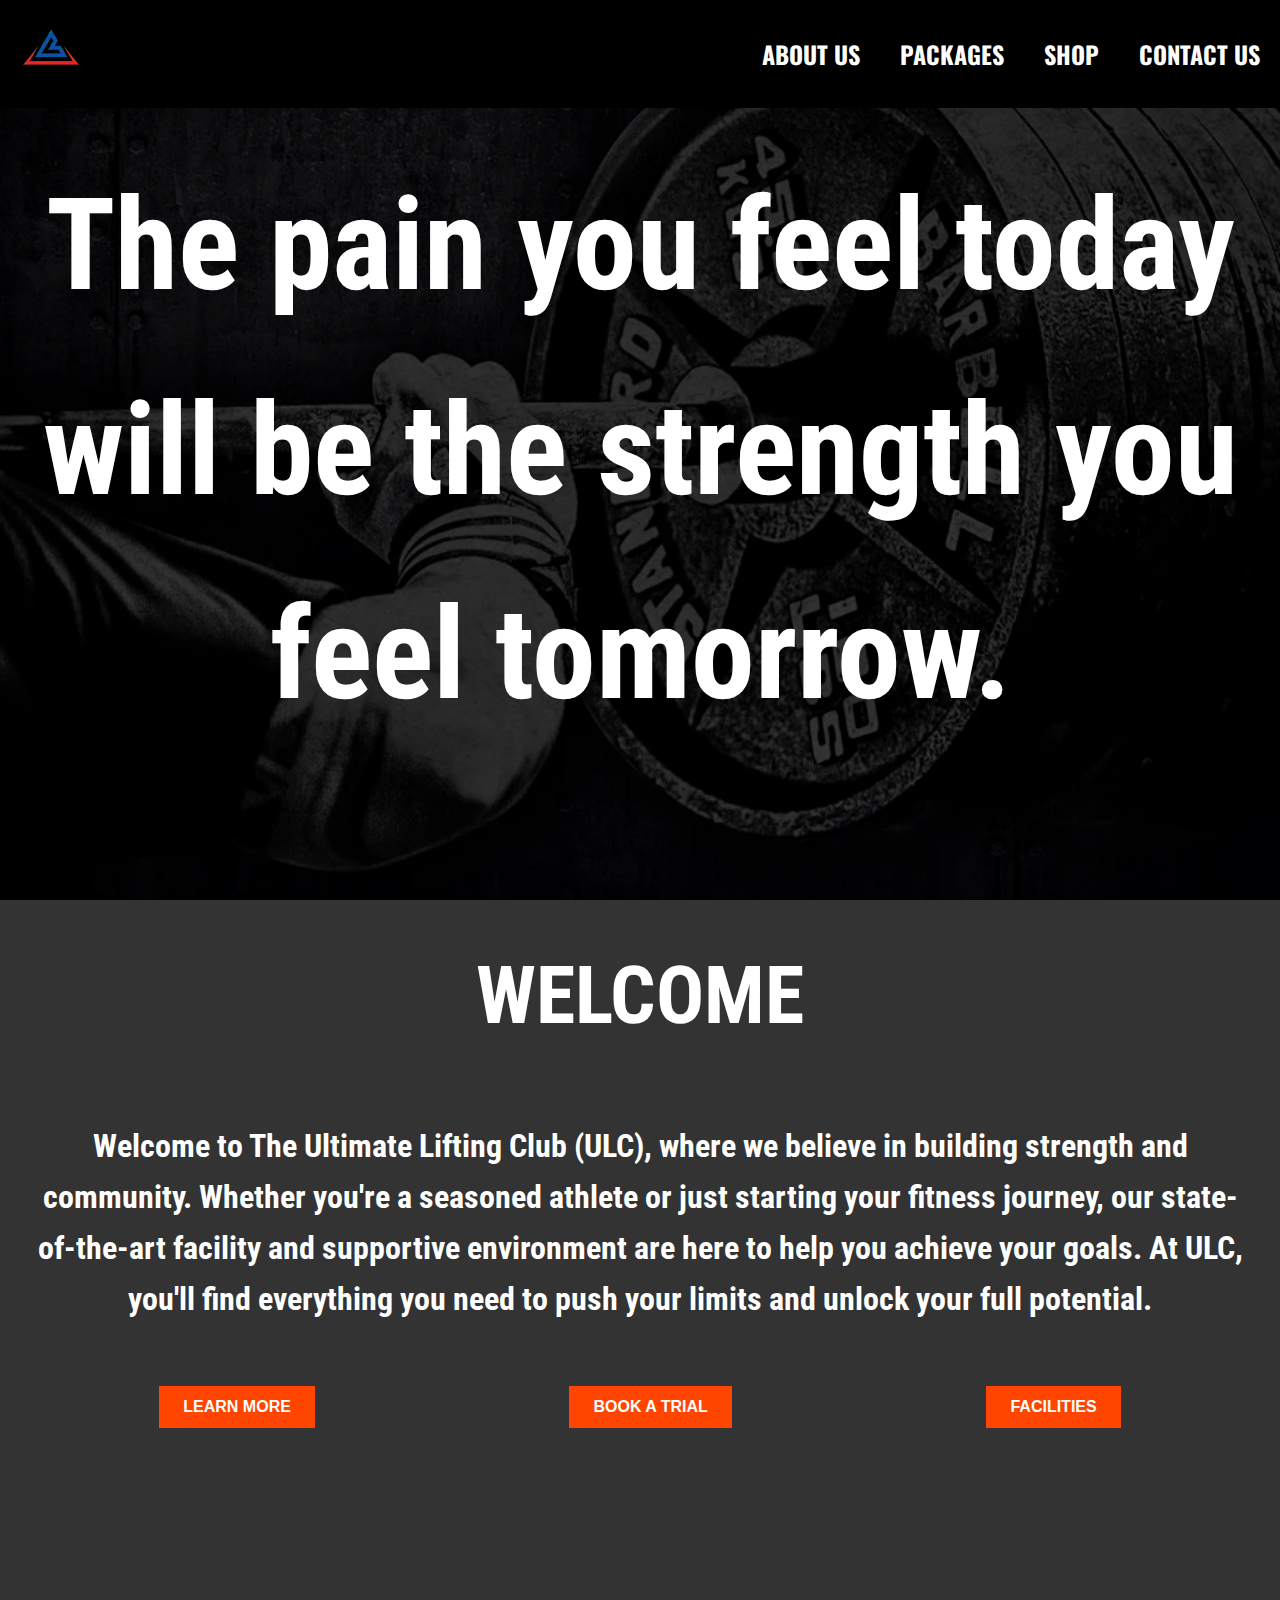
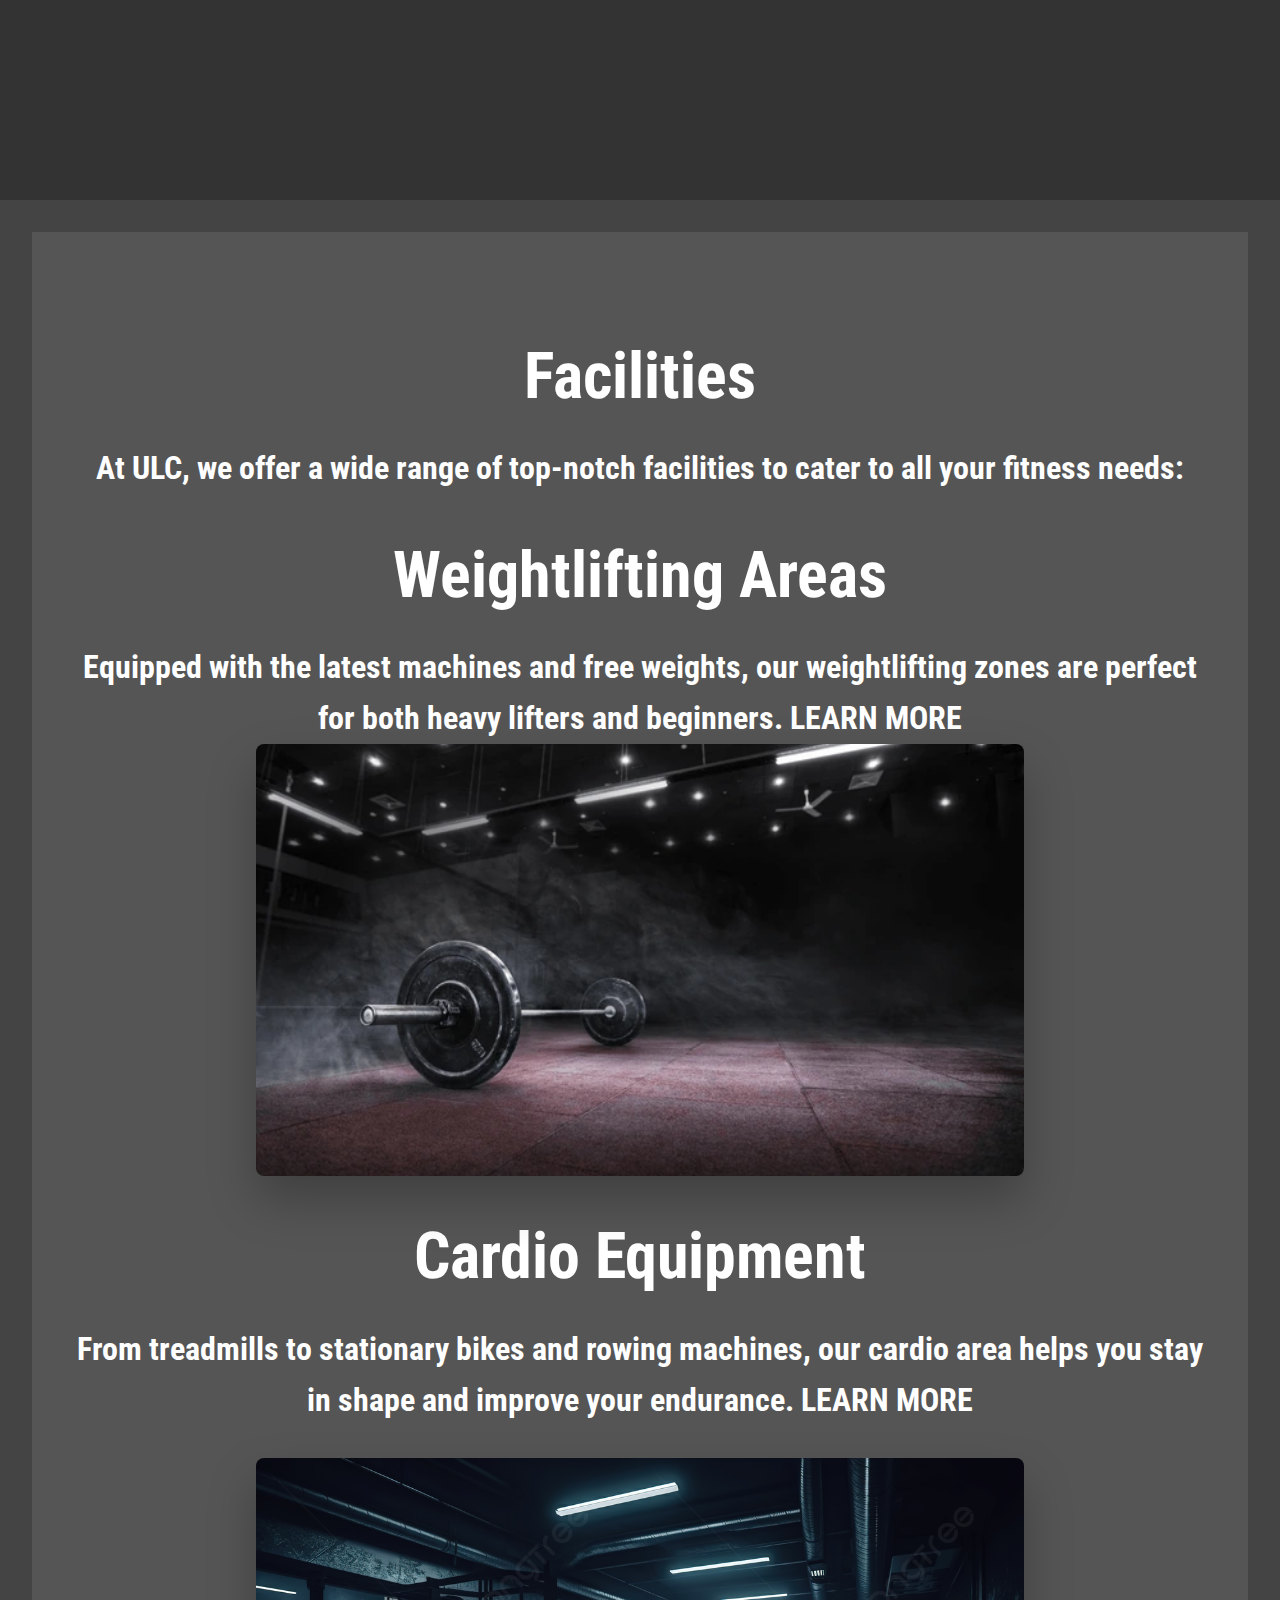
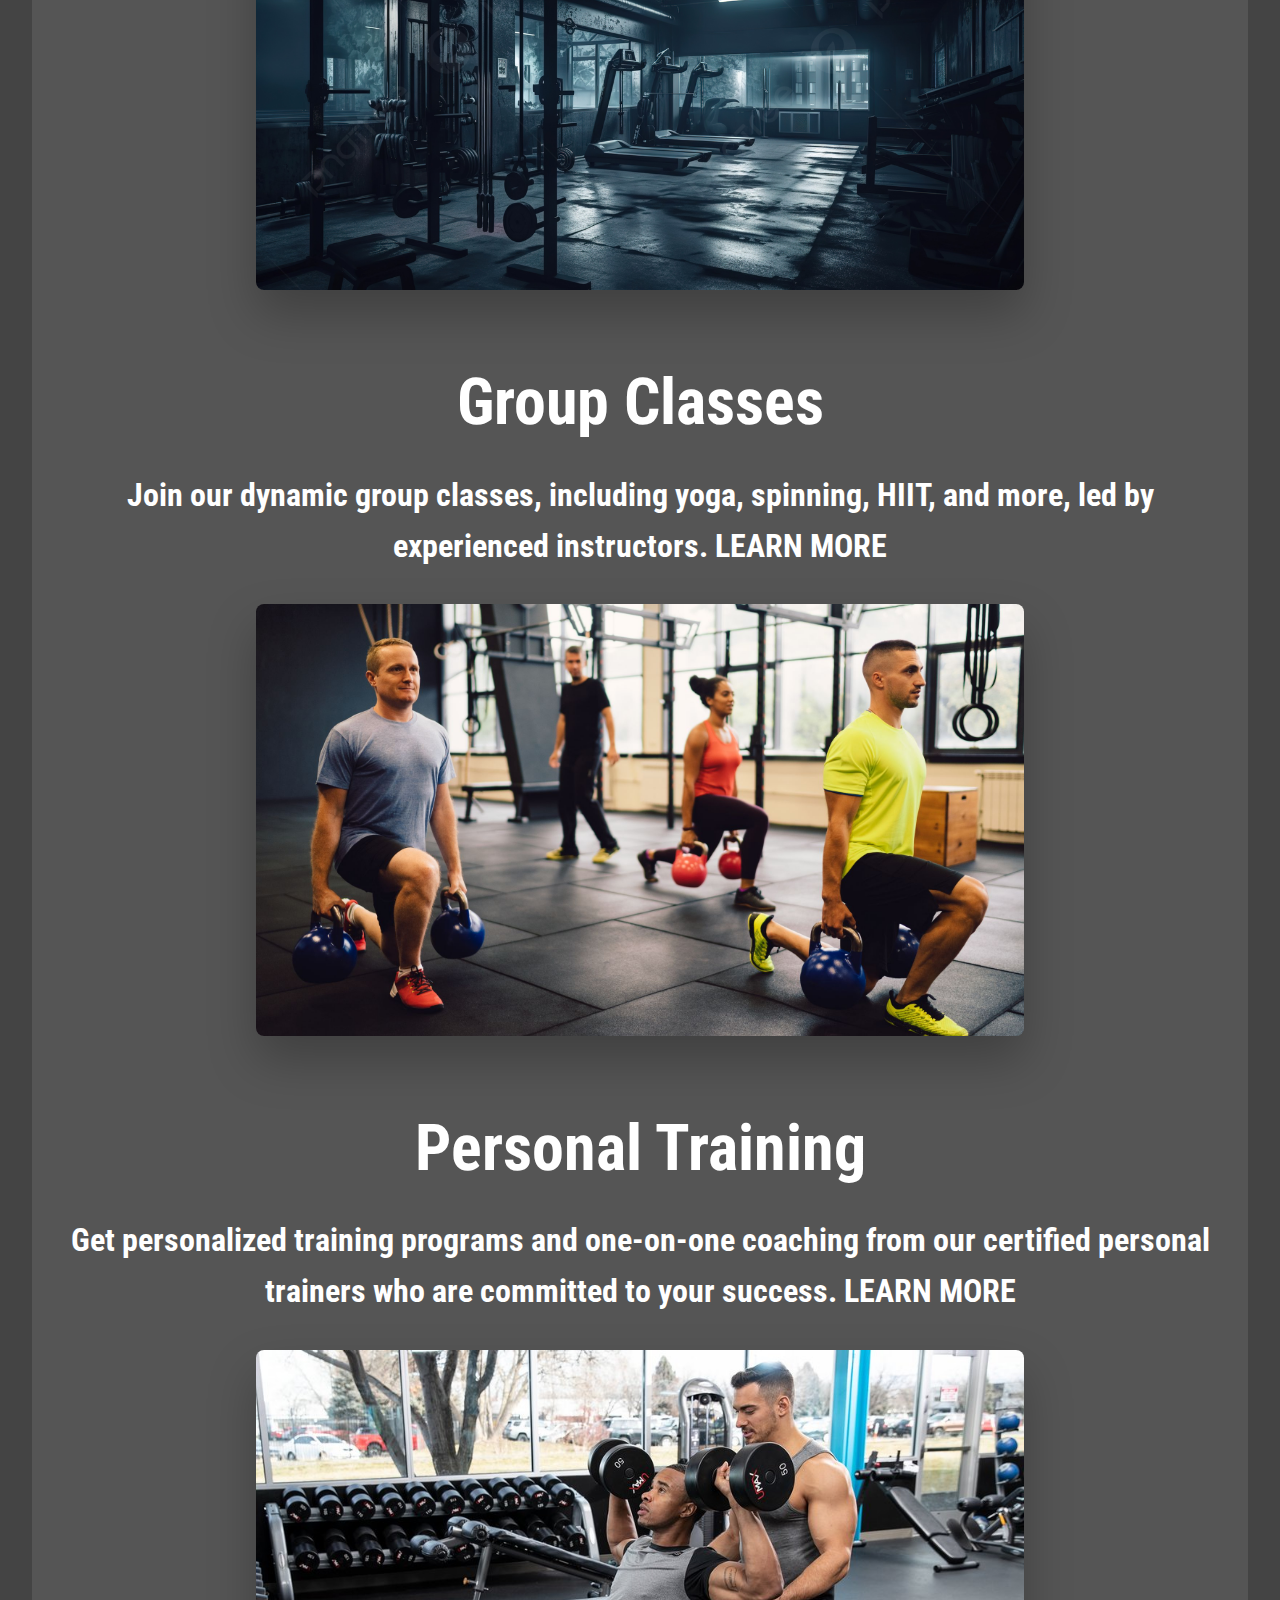
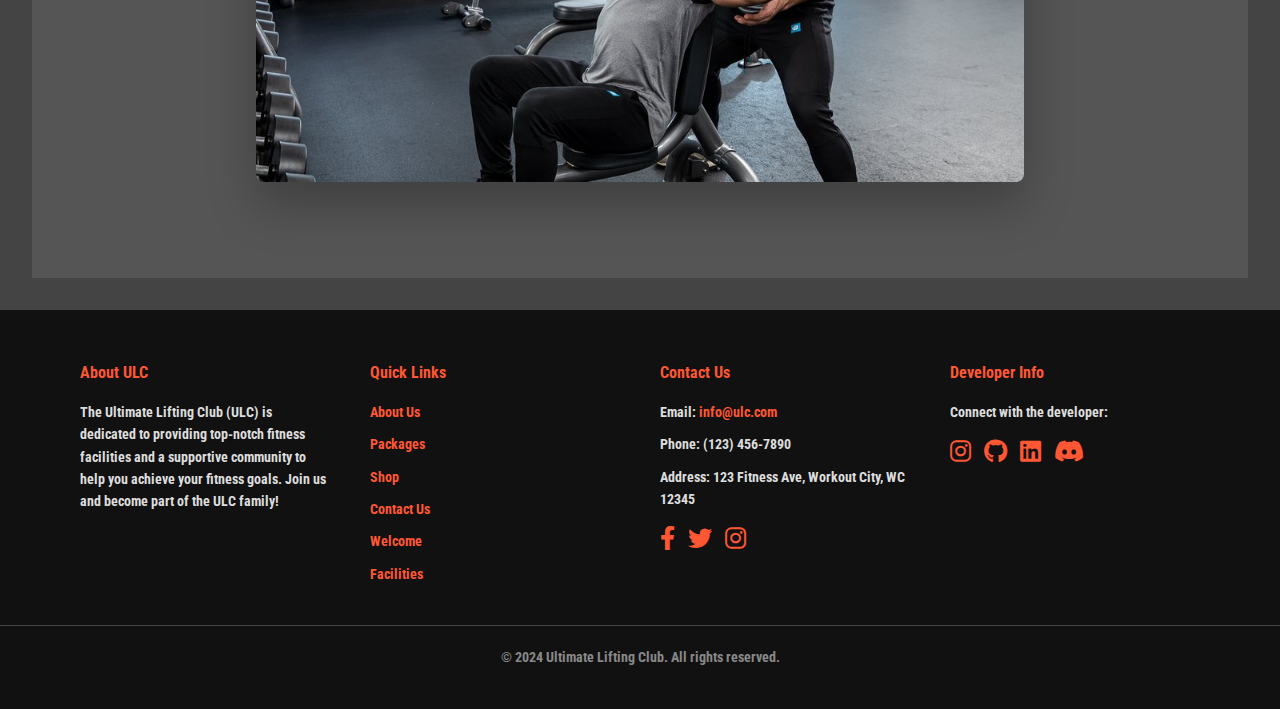
<file: main_files/index.html>
<!DOCTYPE html>
<html lang="en">
<head>
    <meta charset="UTF-8">
    <meta name="viewport" content="width=device-width, initial-scale=1.0">
    <title>ULC</title>
    <link rel="stylesheet" href="css-files/main.css">
    <link rel="icon" type="image/x-icon" href="/images/logog.png">

    <link rel="stylesheet" href="https://cdnjs.cloudflare.com/ajax/libs/font-awesome/6.0.0-beta3/css/all.min.css">

</head>
<body>
    <header class="header">
        <div class="logo">
            <a href="index.html"><img src="/images/logog.png" alt="ULC Logo"></a>
        </div>
        <nav class="navigation-bar">
            <a href="aboutus.html">ABOUT US</a>
            <a href="packages.html">PACKAGES</a>
            <a href="shop.html">SHOP</a>
            <a href="contactus.html">CONTACT US</a>
        </nav>
    </header>

    <section class="main-section">
        <div class="background"></div>
        <h1>The pain you feel today will be the strength you feel tomorrow.</h1>
    </section>

    <section class="Welcome" id="welcome">
        <h1>WELCOME</h1>
        <p>Welcome to The Ultimate Lifting Club (ULC), where we believe in building strength and community. Whether you're 
        a seasoned athlete or just starting your fitness journey, our state-of-the-art facility and supportive environment 
        are here to help you achieve your goals. At ULC, you'll find everything you need to push your limits and unlock your
         full potential.</p>
        <div class="btn">
            <button><a href="aboutus.html">LEARN MORE</a></button> 
            <button><a href="contactus.html">BOOK A TRIAL</a></button>
            <button><a href="#facilities">FACILITIES</a></button>
        </div>
    </section>

    <section class="feature">
        <div class="facilities" id="facilities">
            <h2>Facilities</h2>
            <p>At ULC, we offer a wide range of top-notch facilities to cater to all your fitness needs:</p>

            <div class="facility-item">
                <div class="facility-text">
                    <h3>Weightlifting Areas</h3>
                    <p>Equipped with the latest machines and free weights, our weightlifting zones are perfect for both heavy lifters and beginners. <a href="contactus.html">LEARN MORE</a></p>
                </div>
                <div class="facility-slider">
                    <div class="slider">
                        <div class="slide-images">
                            <img src="/images/wlift1.webp" alt="Weightlifting Area">
                            <img src="/images/wlift2.jpg" alt="Weightlifting Area">
                            <img src="/images/wlift3.jpg" alt="Weightlifting Area">
                            <img src="/images/wlift4.jpg" alt="Weightlifting Area">
                            <img src="/images/wlift5.jpg" alt="Weightlifting Area">
                        </div>
                    </div>
                </div>
            </div>

            <h2>Cardio Equipment</h2>
            <p>From treadmills to stationary bikes and rowing machines,
                our cardio area helps you stay in shape and improve your endurance. <a href="contactus.html">LEARN MORE</a></p>
            <section class="slider-container">
                <div class="slider">
                    <div class="slide-images">
                        <img src="/images/cardio-1.png" alt="first cardio area">
                        <img src="/images/cardio-2.jpg" alt="second cardio area">
                        <img src="/images/cardio-3.jpg" alt="third cardio area">
                    </div>
                </div>
            </section>

            <h2>Group Classes</h2>
            <p>Join our dynamic group classes, including yoga, spinning, HIIT, and more,
                led by experienced instructors. <a href="contactus.html">LEARN MORE</a></p>
            <section class="slider-container">
                <div class="slider">
                    <div class="slide-images">
                        <img src="/images/grp-classes/1.jpg" alt="first cardio sessions">
                        <img src="/images/grp-classes/2.jpg" alt="second group session">
                        <img src="/images/grp-classes/3.jpg" alt="third group session">
                    </div>
                </div>
            </section>

            <h2>Personal Training</h2>
            <p>Get personalized training programs and one-on-one coaching from our certified
                personal trainers who are committed to your success. <a href="contactus.html">LEARN MORE</a></p>
            <section class="slider-container">
                <div class="slider">
                    <div class="slide-images">
                        <img src="/images/personal-training/pt-1.jpg" alt="first personal training session">
                        <img src="/images/personal-training/pt-2.webp" alt="second personal training session">
                        <img src="/images/personal-training/pt3.webp" alt="third personal training session">
                        <img src="/images/personal-training/pt-4.jpg" alt="fourth personal training session">
                    </div>
                </div>
            </section>
        </div>
    </section>
    <footer class="footer">
        <div class="footer-container">
            <div class="footer-section about">
                <h3>About ULC</h3>
                <p>The Ultimate Lifting Club (ULC) is dedicated to providing top-notch fitness facilities and a supportive community to help you achieve your fitness goals. Join us and become part of the ULC family!</p>
            </div>
            <div class="footer-section links">
                <h3>Quick Links</h3>
                <ul>
                    <li><a href="aboutus.html">About Us</a></li>
                    <li><a href="packages.html">Packages</a></li>
                    <li><a href="shop.html">Shop</a></li>
                    <li><a href="contactus.html">Contact Us</a></li>
                    <li><a href="#welcome">Welcome</a></li>
                    <li><a href="#facilities">Facilities</a></li>
                </ul>
            </div>
            <div class="footer-section contact">
                <h3>Contact Us</h3>
                <p>Email: <a href="mailto:info@ulc.com">info@ulc.com</a></p>
                <p>Phone: (123) 456-7890</p>
                <p>Address: 123 Fitness Ave, Workout City, WC 12345</p>
                <div class="socials">
                    <a href="https://www.facebook.com/ultimateliftingclub/" target="_blank"><i class="fab fa-facebook-f"></i></a>
                    <a href="#"><i class="fab fa-twitter"></i></a>
                    <a href="https://www.instagram.com/ultimate_lifting_club/" target="_blank"><i class="fab fa-instagram"></i></a>
                </div>
            </div>
            <div class="footer-section developer">
                <h3>Developer Info</h3>
                <p>Connect with the developer:</p>
                <div class="socials">
                    <a href="https://instagram.com/dipsan100" target="_blank"><i class="fab fa-instagram"></i></a>
                    <a href="https://github.com/DipsanPro" target="_blank"><i class="fab fa-github"></i></a>
                    <a href="https://www.linkedin.com/feed/" target="_blank"><i class="fab fa-linkedin"></i></a>
                    <a href="https://discord.com/" target="_blank"><i class="fab fa-discord"></i></a>
                </div>
            </div>
        </div>
        <div class="footer-bottom">
            <p>&copy; 2024 Ultimate Lifting Club. All rights reserved.</p>
        </div>
    </footer>
    
    
</body>
</html>
</file>
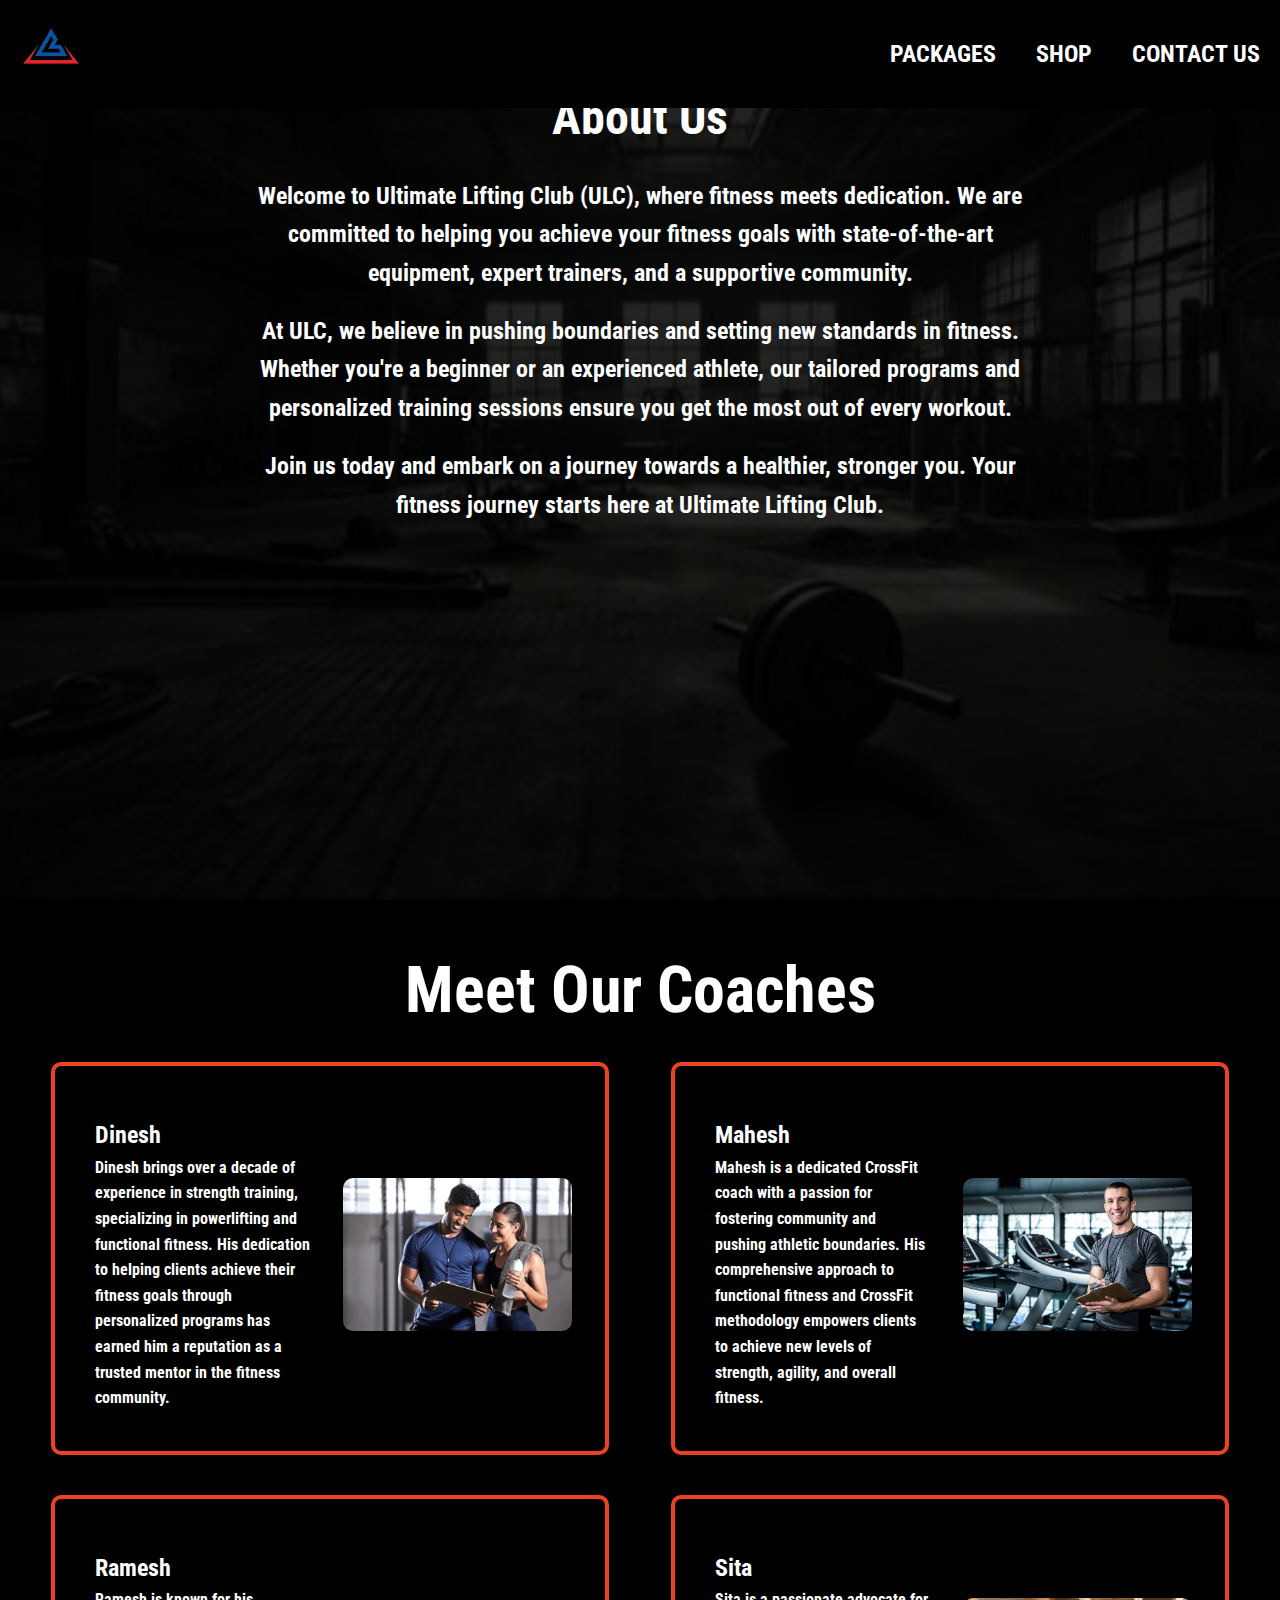
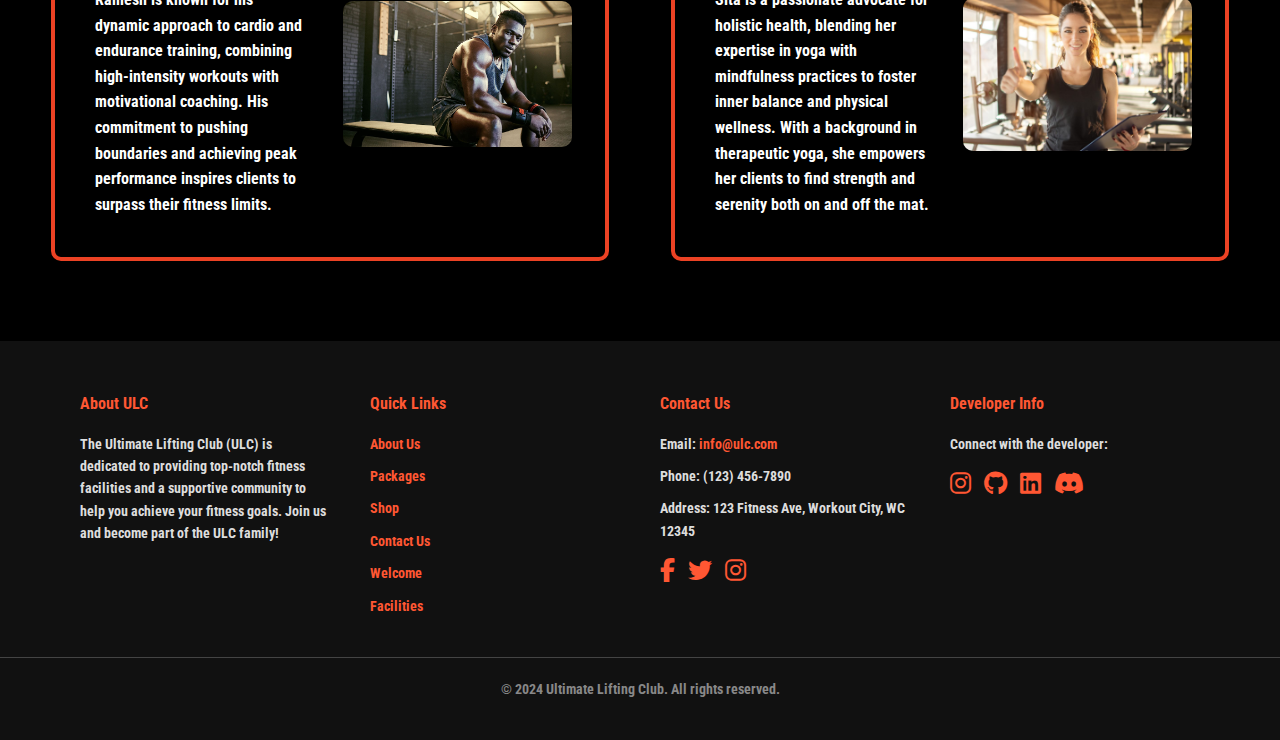
<file: main_files/aboutus.html>
<!DOCTYPE html>
<html lang="en">
<head>
    <meta charset="UTF-8">
    <meta name="viewport" content="width=device-width, initial-scale=1.0">
    <title>About Us</title>
    <link rel="stylesheet" href="/main_files/css-files/aboutus.css">
    <link rel="icon" type="image/x-icon" href="/images/logog.png">

    <link rel="stylesheet" href="https://cdnjs.cloudflare.com/ajax/libs/font-awesome/6.5.2/css/all.min.css"> <!-- Importing icons -->

</head>
<body>
    <header class="header">
        <div class="logo">
            <a href="index.html"><img src="/images/logog.png" alt="ULC Logo"></a>
        </div>
        <nav class="navigation-bar">
            <a href="packages.html">PACKAGES</a>
            <a href="shop.html">SHOP</a>
            <a href="contactus.html">CONTACT US</a>
        </nav>
    </header>
    <section class="about-section">
        <div class="about-content">
            <h2>About Us</h2>
            <p>Welcome to Ultimate Lifting Club (ULC), where fitness meets dedication. We are committed to helping you achieve your fitness goals with state-of-the-art equipment, expert trainers, and a supportive community.</p>
            <p>At ULC, we believe in pushing boundaries and setting new standards in fitness. Whether you're a beginner or an experienced athlete, our tailored programs and personalized training sessions ensure you get the most out of every workout.</p>
            <p>Join us today and embark on a journey towards a healthier, stronger you. Your fitness journey starts here at Ultimate Lifting Club.</p>
        </div>
    </section>
    <section class="coach">
        <h1>Meet Our Coaches</h1>
        <div class="coach-grid">
            <div class="coach-item">
                <div class="coach-info">
                    <h2>Dinesh</h2>
                    <p>Dinesh brings over a decade of experience in strength training, specializing in powerlifting and functional fitness. His dedication to helping clients achieve their fitness goals through personalized programs has earned him a reputation as a trusted mentor in the fitness community.</p>
                </div>
                <div class="coach-image">
                    <img src="/images/about-us-img/coach1.jpg" alt="Dinesh">
                </div>
            </div>
            <div class="coach-item">
                <div class="coach-info">
                    <h2>Mahesh</h2>
                    <p>Mahesh is a dedicated CrossFit coach with a passion for fostering community and pushing athletic boundaries. His comprehensive approach to functional fitness and CrossFit methodology empowers clients to achieve new levels of strength, agility, and overall fitness.</p>
                </div>
                <div class="coach-image">
                    <img src="/images/about-us-img/coach2.jpg" alt="Mahesh">
                </div>
            </div>
            <div class="coach-item">
                <div class="coach-info">
                    <h2>Ramesh</h2>
                    <p>Ramesh is known for his dynamic approach to cardio and endurance training, combining high-intensity workouts with motivational coaching. His commitment to pushing boundaries and achieving peak performance inspires clients to surpass their fitness limits.</p>
                </div>
                <div class="coach-image">
                    <img src="/images/about-us-img/coach3.jpg" alt="Ramesh">
                </div>
            </div>
            <div class="coach-item">
                <div class="coach-info">
                    <h2>Sita</h2>
                    <p>Sita is a passionate advocate for holistic health, blending her expertise in yoga with mindfulness practices to foster inner balance and physical wellness. With a background in therapeutic yoga, she empowers her clients to find strength and serenity both on and off the mat.</p>
                </div>
                <div class="coach-image">
                    <img src="/images/about-us-img/coach4.jpg" alt="Sita">
                </div>
            </div>
        </div>
    </section>
    <footer class="footer">
        <div class="footer-container">
            <div class="footer-section about">
                <h3>About ULC</h3>
                <p>The Ultimate Lifting Club (ULC) is dedicated to providing top-notch fitness facilities and a supportive community to help you achieve your fitness goals. Join us and become part of the ULC family!</p>
            </div>
            <div class="footer-section links">
                <h3>Quick Links</h3>
                <ul>
                    <li><a href="aboutus.html">About Us</a></li>
                    <li><a href="packages.html">Packages</a></li>
                    <li><a href="shop.html">Shop</a></li>
                    <li><a href="contactus.html">Contact Us</a></li>
                    <li><a href="#welcome">Welcome</a></li>
                    <li><a href="#facilities">Facilities</a></li>
                </ul>
            </div>
            <div class="footer-section contact">
                <h3>Contact Us</h3>
                <p>Email: <a href="mailto:info@ulc.com">info@ulc.com</a></p>
                <p>Phone: (123) 456-7890</p>
                <p>Address: 123 Fitness Ave, Workout City, WC 12345</p>
                <div class="socials">
                    <a href="https://www.facebook.com/ultimateliftingclub/" target="_blank"><i class="fab fa-facebook-f"></i></a>
                    <a href="#"><i class="fab fa-twitter"></i></a>
                    <a href="https://www.instagram.com/ultimate_lifting_club/" target="_blank"><i class="fab fa-instagram"></i></a>
                </div>
            </div>
            <div class="footer-section developer">
                <h3>Developer Info</h3>
                <p>Connect with the developer:</p>
                <div class="socials">
                    <a href="https://instagram.com/dipsan100" target="_blank"><i class="fab fa-instagram"></i></a>
                    <a href="https://github.com/DipsanPro" target="_blank"><i class="fab fa-github"></i></a>
                    <a href="https://www.linkedin.com/feed/" target="_blank"><i class="fab fa-linkedin"></i></a>
                    <a href="https://discord.com/" target="_blank"><i class="fab fa-discord"></i></a>
                </div>
            </div>
        </div>
        <div class="footer-bottom">
            <p>&copy; 2024 Ultimate Lifting Club. All rights reserved.</p>
        </div>
    </footer>
</body>
</html>
</file>
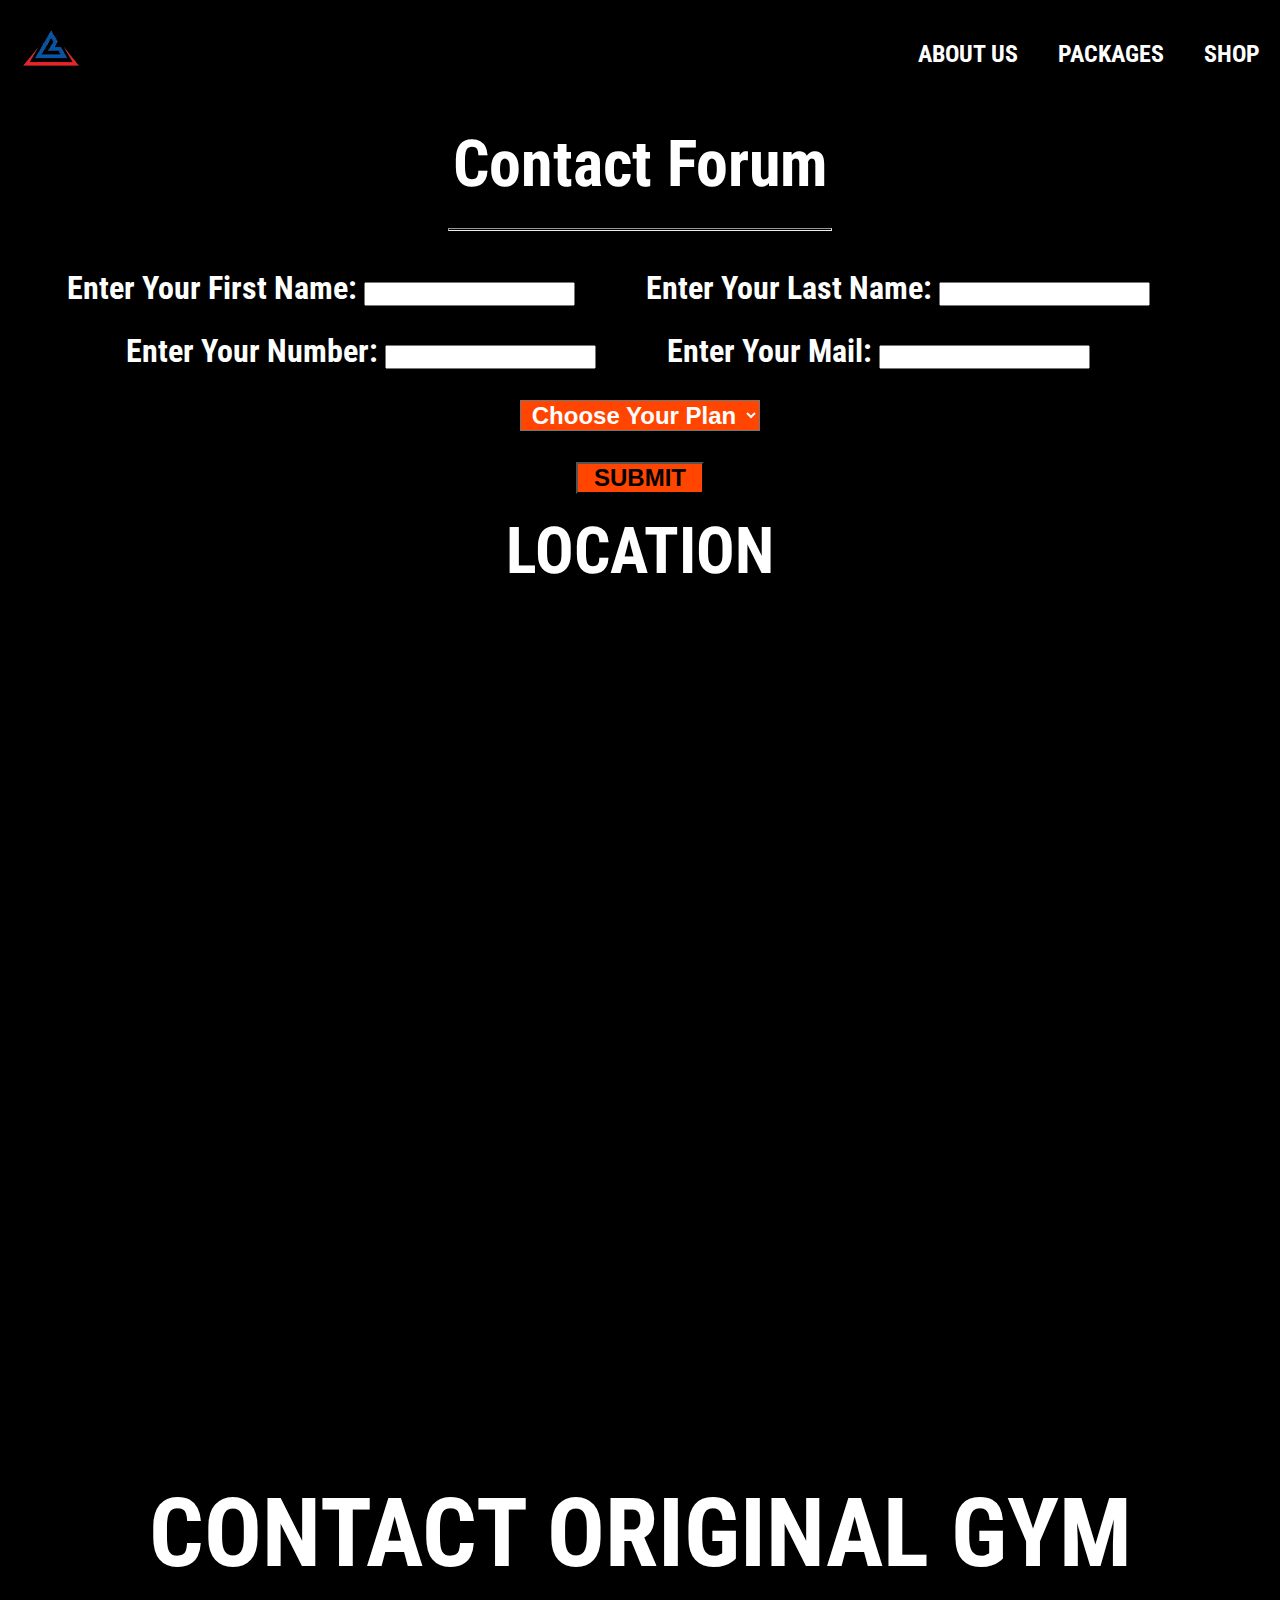
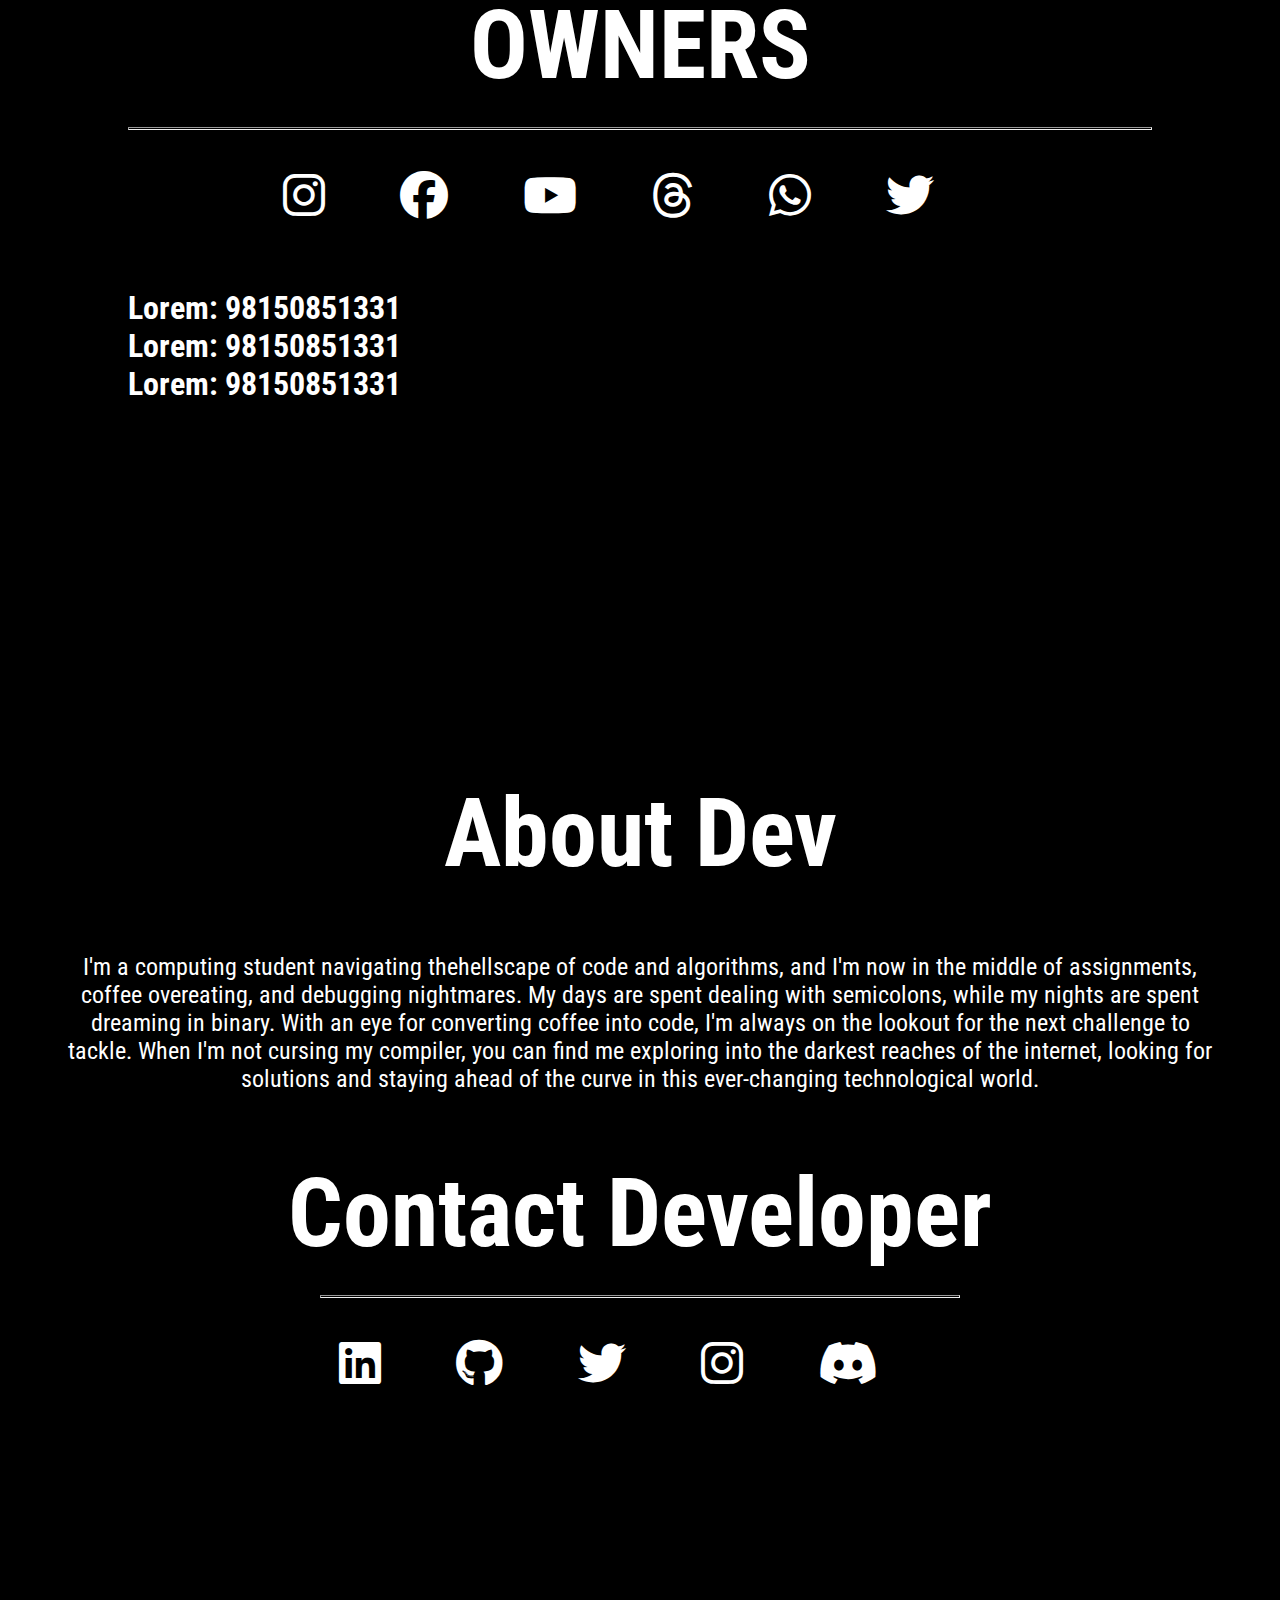
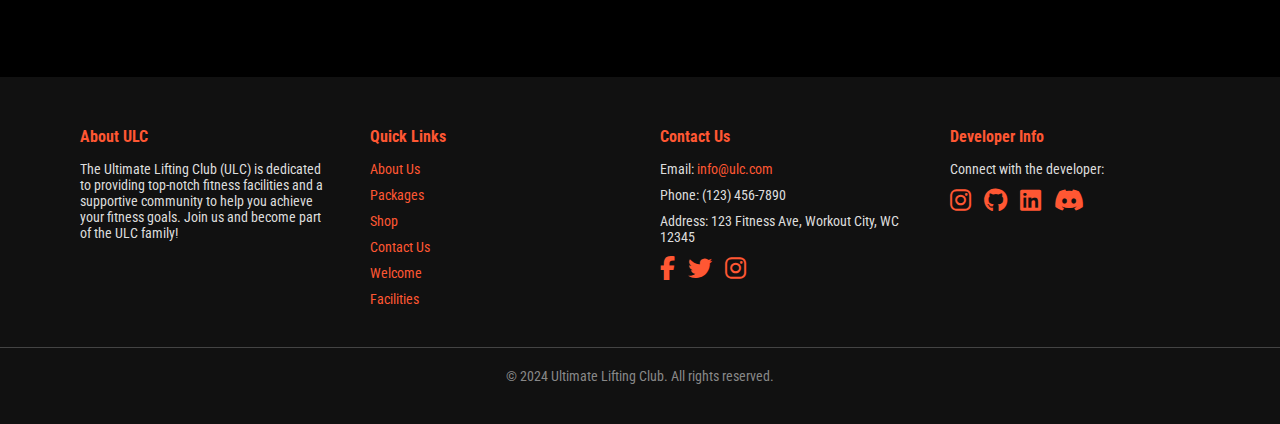
<file: main_files/contactus.html>
<!DOCTYPE html>
<html lang="en">
<head>
    <meta charset="UTF-8">
    <meta name="viewport" content="width=device-width, initial-scale=1.0">
    <title>CONTACT US || BOOK A TRIAL</title>
    <link rel="stylesheet" href="/main_files/css-files/contactus.css">
    <link rel="icon" type="image/x-icon" href="/images/logog.png">

    <link rel="stylesheet" href="https://cdnjs.cloudflare.com/ajax/libs/font-awesome/6.5.2/css/all.min.css"> <!--USED TO IMPORT ICONS-->

</head>
<body>
    <<header class="header">
        <div class="logo">
            <a href="index.html"><img src="/images/logog.png" alt="ULC Logo"></a>
        </div>
        <nav class="navigation-bar">
            <a href="aboutus.html">ABOUT US</a>
            <a href="packages.html">PACKAGES</a>
            <a href="shop.html">SHOP</a>
        </nav>
    </header>
    <section class="contact-form"><h1>Contact Forum</h1>
        <hr class="line">
        <form action="#">
            <label for="fname">Enter Your First Name:</label>
            <input type="text" name="firstname" id="fname">
            <label for="lname">Enter Your Last Name:</label>
            <input type="text" name="lastname" id="lname"><br>
            <label for="numb" aria-required="true">Enter Your Number:</label>
            <input type="text" name="number" id="numb">
            <label for="email" required>Enter Your Mail:</label>
            
                <input type="email" name="mail" id="email">
                <div class="drop-down"></div>
            <select name="programme" id="">
                <option>Choose Your Plan</option>
                <option value="1">Basic</option>
                <option value="2">Advance</option>
                <option value="3">VIP</option>
                <option value="4">Special</option>
              </select>
            </div><br>
            <button>SUBMIT</button>
        </form>
        <div class="map">
            <H1>LOCATION</H1>
            <iframe src="https://www.google.com/maps/embed?pb=!1m18!1m12!1m3!1d28261.37635717731!2d85.29391384552254!3d27.69652937475806!2m3!1f0!2f0!3f0!3m2!1i1024!2i768!4f13.1!3m3!1m2!1s0x39eb1953c42080cd%3A0x73f1d1dbe7eb22f9!2sUltimate%20Lifting%20Club!5e0!3m2!1sen!2snp!4v1719575585693!5m2!1sen!2snp" width="80%" height="450" style="border:0;" allowfullscreen="" loading="lazy" referrerpolicy="no-referrer-when-downgrade"></iframe>
        </div>
    </section>

    <section class="contact-real-owners">
        <h1>CONTACT ORIGINAL GYM OWNERS</h1>
        <hr class="line1">
        <a href="https://www.instagram.com/ultimate_lifting_club/" target="_blank"><i class="fa-brands fa-instagram"></i></a>
        <a href="https://www.facebook.com/ultimateliftingclub/" target="_blank"><i class="fa-brands fa-facebook"></i></i></a>
        <a href="#" target="_blank"><i class="fa-brands fa-youtube"></i></a>
        <a href="#" target="_blank"><i class="fa-brands fa-threads"></i></a>
        <a href="#" target="_blank"><i class="fa-brands fa-whatsapp"></i></a>
        <a href="#" target="_blank"><i class="fa-brands fa-twitter"></i></a>
        <div class="number"><h1 class="ph-no">
            Lorem: 98150851331
        </h1>
        <h1 class="ph-no">
            Lorem: 98150851331
        </h1>
        <h1 class="ph-no">
            Lorem: 98150851331
        </h1>
    </section>
    <section class="contact-dev">
        <H1>About Dev</H1>
        <p>I'm a computing student navigating thehellscape of code and
            algorithms, and I'm now in the middle of assignments, 
            coffee overeating, and debugging nightmares. My days are spent 
            dealing with semicolons, while my nights are spent dreaming in binary.
             With an eye for converting coffee into code, 
            I'm always on the lookout for the next challenge to tackle. 
            When I'm not cursing my compiler, you can find me exploring into the 
            darkest reaches of the internet, looking for solutions and staying ahead
            of the curve in this ever-changing technological world.</p>
        <h1>Contact Developer</h1>
        <hr class="line2">
        <a href=""><i class="fa-brands fa-linkedin"></i></a>
        <a href=""><i class="fa-brands fa-github"></i></a>
        <a href=""><i class="fa-brands fa-twitter"></i></a>
        <a href=""><i class="fa-brands fa-instagram"></i></a>
        <a href=""><i class="fa-brands fa-discord"></i></a>
        
        
    </section>
    <script>
        document.addEventListener('DOMContentLoaded', function() {
    const emailInput = document.getElementById('email');

    emailInput.addEventListener('blur', function() {
        const email = emailInput.value.trim();
        if (email !== '' && !email.endsWith('@gmail.com')) {
            alert('Please enter a valid email ending with @gmail.com');
            emailInput.focus();
        }
    });
});
    </script>
        <footer class="footer">
            <div class="footer-container">
                <div class="footer-section about">
                    <h3>About ULC</h3>
                    <p>The Ultimate Lifting Club (ULC) is dedicated to providing top-notch fitness facilities and a supportive community to help you achieve your fitness goals. Join us and become part of the ULC family!</p>
                </div>
                <div class="footer-section links">
                    <h3>Quick Links</h3>
                    <ul>
                        <li><a href="aboutus.html">About Us</a></li>
                        <li><a href="packages.html">Packages</a></li>
                        <li><a href="shop.html">Shop</a></li>
                        <li><a href="contactus.html">Contact Us</a></li>
                        <li><a href="#welcome">Welcome</a></li>
                        <li><a href="#facilities">Facilities</a></li>
                    </ul>
                </div>
                <div class="footer-section contact">
                    <h3>Contact Us</h3>
                    <p>Email: <a href="mailto:info@ulc.com">info@ulc.com</a></p>
                    <p>Phone: (123) 456-7890</p>
                    <p>Address: 123 Fitness Ave, Workout City, WC 12345</p>
                    <div class="socials">
                        <a href="https://www.facebook.com/ultimateliftingclub/" target="_blank"><i class="fab fa-facebook-f"></i></a>
                        <a href="#"><i class="fab fa-twitter"></i></a>
                        <a href="https://www.instagram.com/ultimate_lifting_club/" target="_blank"><i class="fab fa-instagram"></i></a>
                    </div>
                </div>
                <div class="footer-section developer">
                    <h3>Developer Info</h3>
                    <p>Connect with the developer:</p>
                    <div class="socials">
                        <a href="https://instagram.com/dipsan100" target="_blank"><i class="fab fa-instagram"></i></a>
                        <a href="https://github.com/DipsanPro" target="_blank"><i class="fab fa-github"></i></a>
                        <a href="https://www.linkedin.com/feed/" target="_blank"><i class="fab fa-linkedin"></i></a>
                        <a href="https://discord.com/" target="_blank"><i class="fab fa-discord"></i></a>
                    </div>
                </div>
            </div>
            <div class="footer-bottom">
                <p>&copy; 2024 Ultimate Lifting Club. All rights reserved.</p>
            </div>
        </footer>
</body>
</html>
</file>
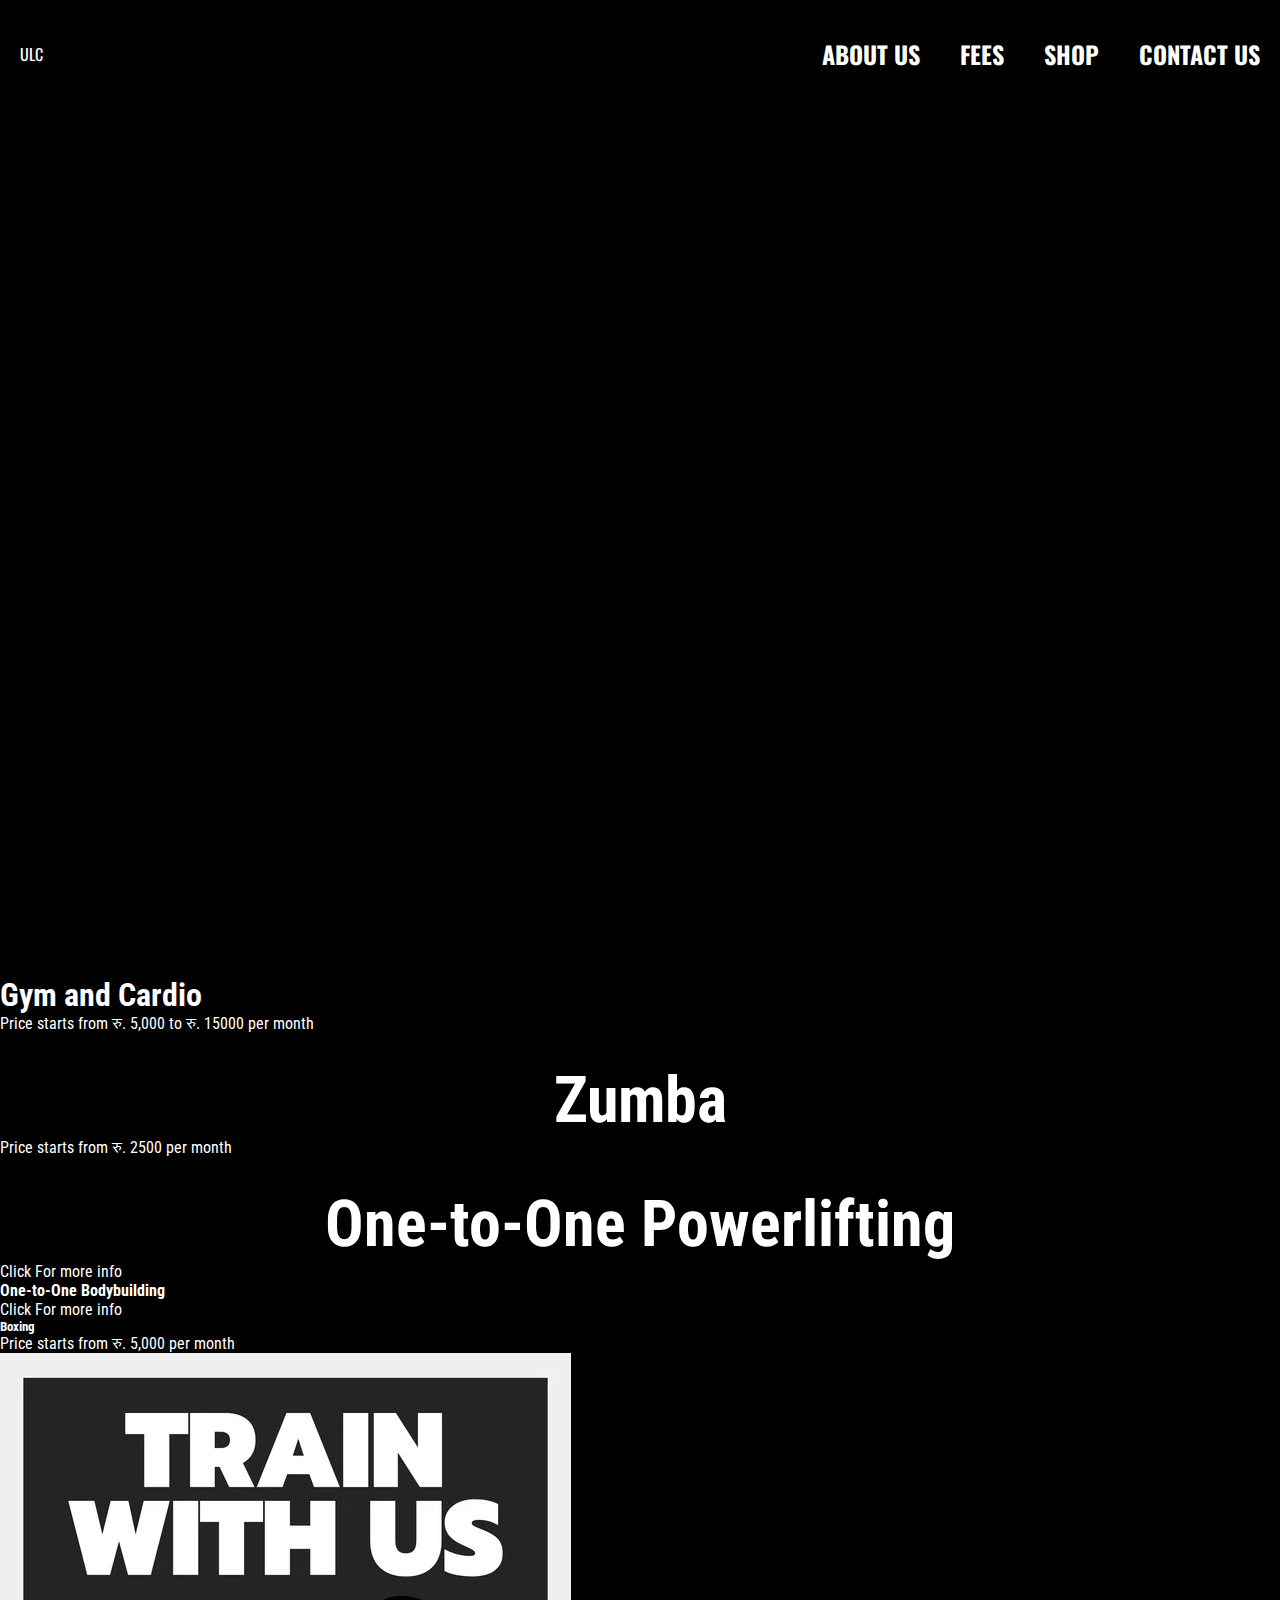
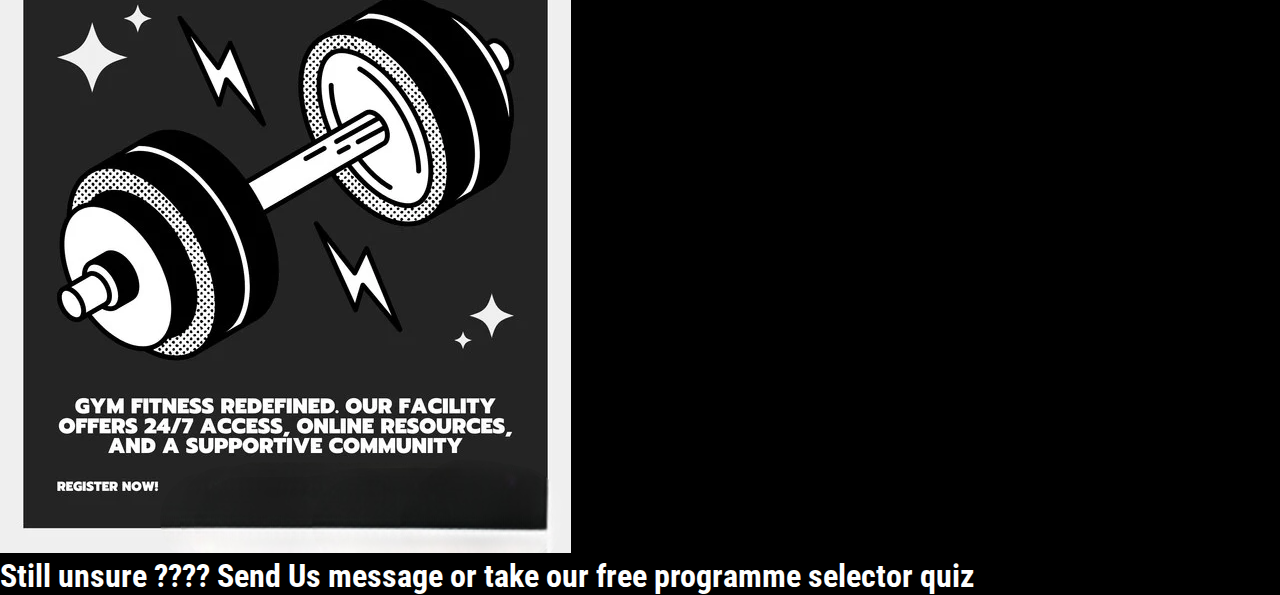
<file: main_files/fees.html>
<!DOCTYPE html>
<html lang="en">
<head>
    <meta charset="UTF-8">
    <meta name="viewport" content="width=device-width, initial-scale=1.0">
    <title>FEES</title>
    <link rel="stylesheet" href="main.css">
</head>
<body>
    <header class="header">
        <div class="logo"><a href="index.html">ULC</a></div>
        <nav class="navigation-bar">
                <a href="aboutus.html">ABOUT US</a>
               <a href="fees.html">FEES</a>
               <a href="shop.html">SHOP</a>
               <a href="contactus.html">CONTACT US</a>
            </ul>
        </nav>
    </header>
    <section class="fees">
        <!-- <h1>Fees</h1> -->
        <p>At Ultimate Lifting Club, we offer a range of membership options to fit your needs and budget. Choose from our flexible plans.</p>
        <p>You can start your fitness journey with our 3 day <a href="contactus.html">Free Trial</a> Programme</p>
    </section>
    <section class="basic">
        <div class="fee-structure">FEE STRUCTURE (PER MONTH)</div><br>
        <p id="offer">*Enjoy a special discount when you pay for (3 months or above) of membership fees in advance!</p>
        <div class="plans">
            <div class="sub-text">
                
                <h1>Gym and Cardio</h1>
                <p>Price starts from रु. 5,000 to रु. 15000 per month</p>
                <h2>Zumba</h2>
                <p>Price starts from रु. 2500 per month</p>
                <h3>One-to-One Powerlifting</h3>
                <p><a href="contactus.html">Click</a> For more info</p>
                <h4>One-to-One Bodybuilding</h4>
                <p><a href="contactus.html">Click</a> For more info</p>
                <h5>Boxing</h5>
                <p>Price starts from रु. 5,000 per month</p>
            </div>
            <div class="image-container">
                <img src="/images/trainwithus-Photoroom.png" alt="">
            </div>
        </div>
    </section>
    <div class="still-unsure">
        <h1>Still unsure ???? <a href="contactus.html">Send Us message</a> or take our free programme selector <a href="#">quiz</a></h1>
    </div>

</body>
</html>
</file>
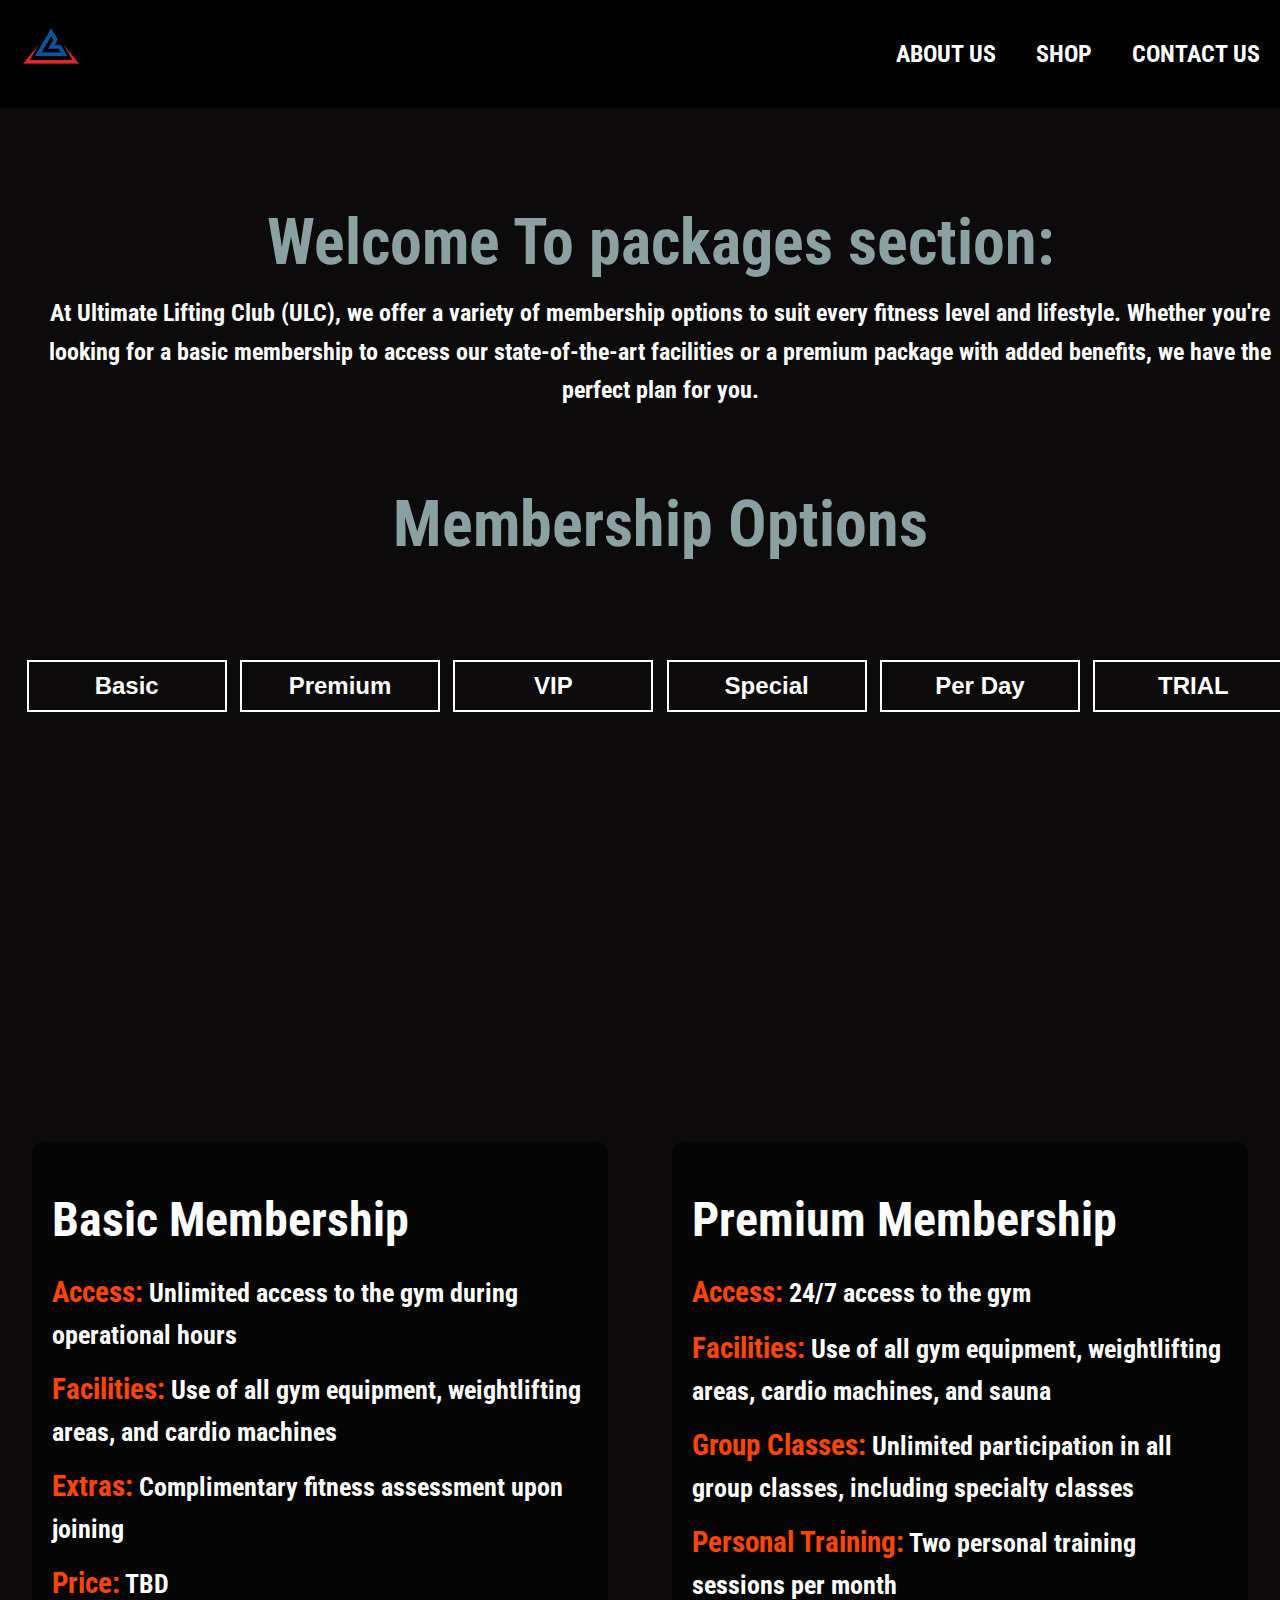
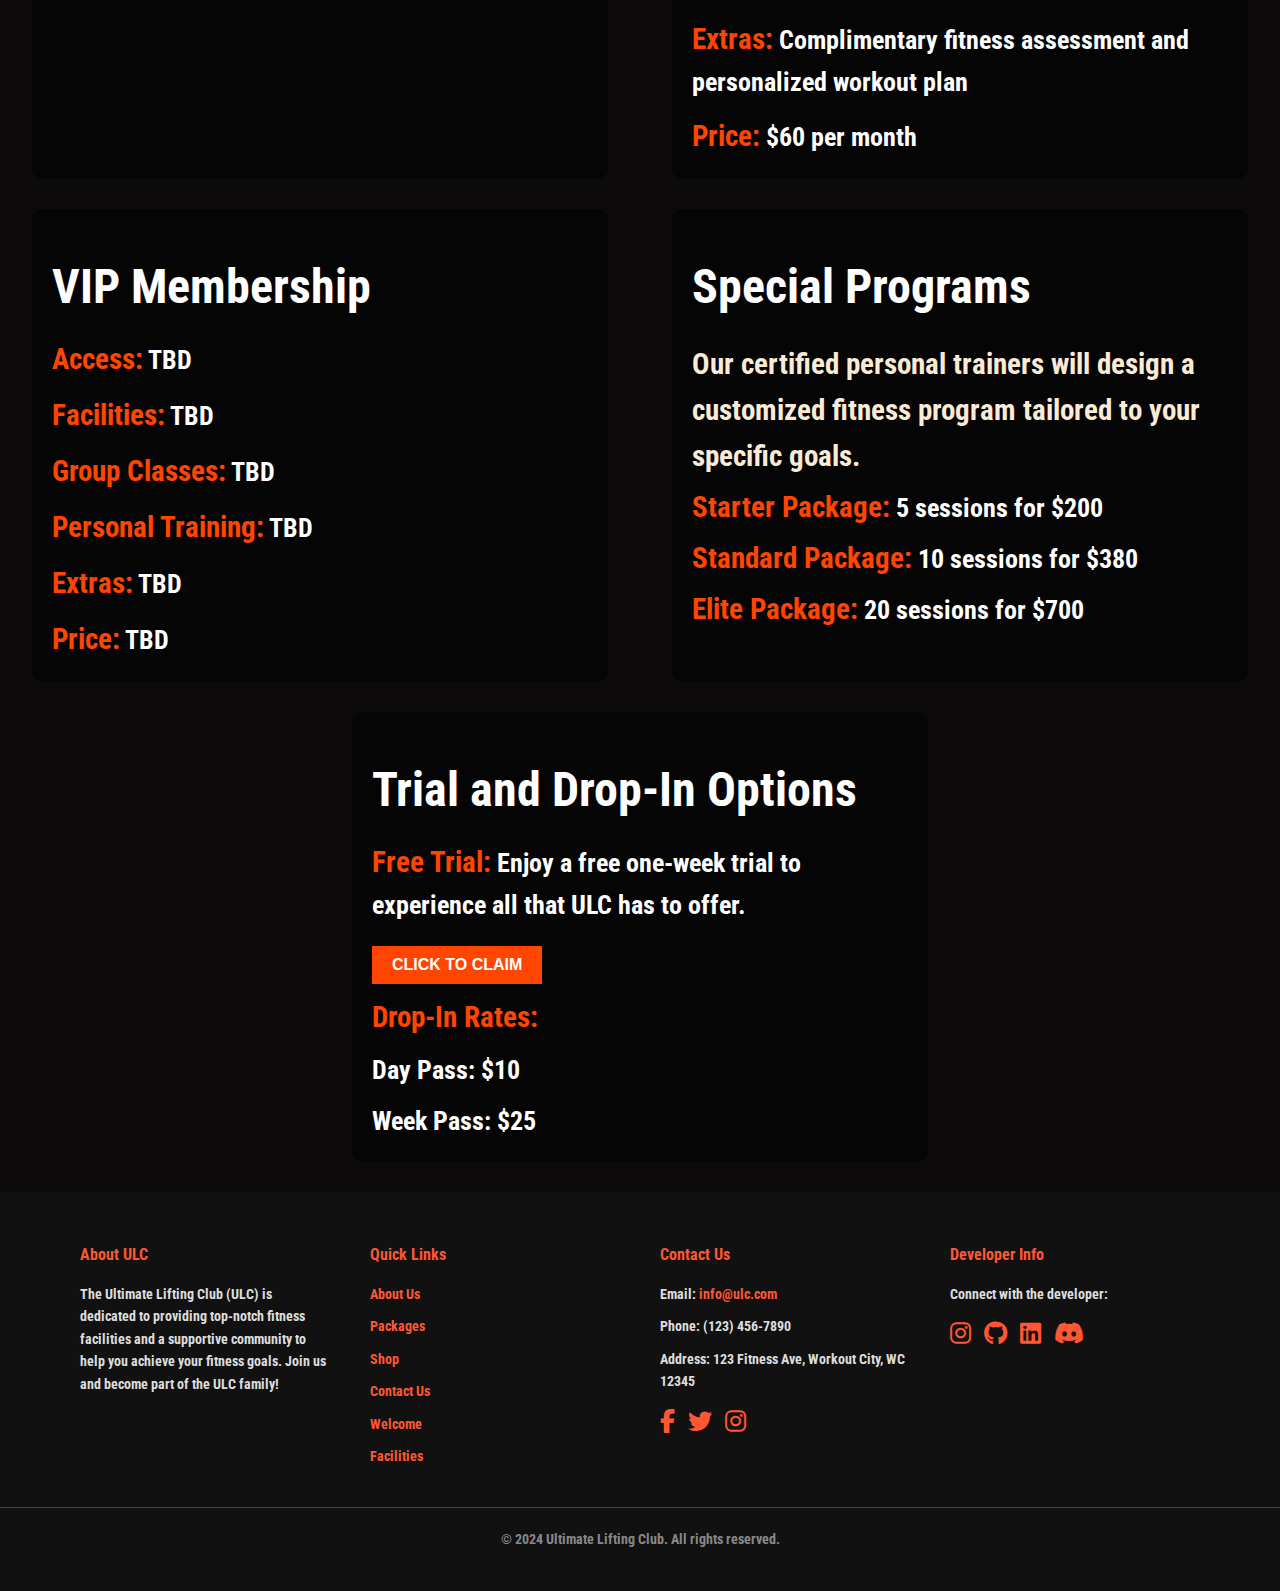
<file: main_files/packages.html>
<!DOCTYPE html>
<html lang="en">
<head>
    <meta charset="UTF-8">
    <meta name="viewport" content="width=device-width, initial-scale=1.0">
    <title>Packages</title>
    <link rel="stylesheet" href="https://cdnjs.cloudflare.com/ajax/libs/font-awesome/6.5.2/css/all.min.css"> <!-- Importing icons -->
    <link rel="icon" type="image/x-icon" href="/images/logog.png">

    <link rel="stylesheet" href="css-files/packages.css">
</head>
<body>
    <header class="header">
        <div class="logo">
            <a href="index.html"><img src="/images/logog.png" alt="ULC Logo"></a>
        </div>
        <nav class="navigation-bar">
            <a href="aboutus.html">ABOUT US</a>
            <a href="shop.html">SHOP</a>
            <a href="contactus.html">CONTACT US</a>
        </nav>
    </header>

    <section class="packages">
        <div class="welcome"> 
            <h1>Welcome To packages section:</h1>
            <p>
                At Ultimate Lifting Club (ULC), we offer a variety of membership options to suit every fitness level and lifestyle. Whether you're looking for a basic membership to access our state-of-the-art facilities or a premium package with added benefits, we have the perfect plan for you.
            </p>
            <h2>Membership Options</h2>  
            <div class="btn">
                <button><a href="#basic">Basic</a></button>
                <button><a href="#premium">Premium</a></button>
                <button><a href="#vip">VIP</a></button>
                <button><a href="#special">Special</a></button>
                <button><a href="#oneday">Per Day</a></button>
                <button><a href="contactus.html">TRIAL</a></button>
            </div>
        </div>
    </section>

    <section class="plans">
        <div class="basic" id="basic">
            <h1>Basic Membership</h1>
            <p><span>Access:</span> Unlimited access to the gym during operational hours</p>
            <p><span>Facilities:</span> Use of all gym equipment, weightlifting areas, and cardio machines</p>
            <p><span>Extras:</span> Complimentary fitness assessment upon joining</p>
            <p><span>Price:</span> TBD</p>
        </div>

        <div class="premium" id="premium">
            <h1>Premium Membership</h1>
            <p><span>Access:</span> 24/7 access to the gym</p>
            <p><span>Facilities:</span> Use of all gym equipment, weightlifting areas, cardio machines, and sauna</p>
            <p><span>Group Classes:</span> Unlimited participation in all group classes, including specialty classes</p>
            <p><span>Personal Training:</span> Two personal training sessions per month</p>
            <p><span>Extras:</span> Complimentary fitness assessment and personalized workout plan</p>
            <p><span>Price:</span> $60 per month</p>
        </div>

        <div class="vip" id="vip">
            <h1>VIP Membership</h1>
            <p><span>Access:</span> TBD</p>
            <p><span>Facilities:</span> TBD</p>
            <p><span>Group Classes:</span> TBD</p>
            <p><span>Personal Training:</span> TBD</p>
            <p><span>Extras:</span> TBD</p>
            <p><span>Price:</span> TBD</p>
        </div>

        <div class="special" id="special">
            <h1>Special Programs</h1>
            <h2>Our certified personal trainers will design a customized fitness program tailored to your specific goals.</h2>
            <p><span>Starter Package:</span> 5 sessions for $200</p>
            <p><span>Standard Package:</span> 10 sessions for $380</p>
            <p><span>Elite Package:</span> 20 sessions for $700</p>
        </div>

        <div class="trial" id="oneday">
            <h1>Trial and Drop-In Options</h1>
            <p><span>Free Trial:</span> Enjoy a free one-week trial to experience all that ULC has to offer.</p>
            <button><a href="#">CLICK TO CLAIM</a></button>
            <p><span>Drop-In Rates:</span></p>
            <p>Day Pass: $10</p>
            <p>Week Pass: $25</p>
        </div>
    </section>
    <footer class="footer">
        <div class="footer-container">
            <div class="footer-section about">
                <h3>About ULC</h3>
                <p>The Ultimate Lifting Club (ULC) is dedicated to providing top-notch fitness facilities and a supportive community to help you achieve your fitness goals. Join us and become part of the ULC family!</p>
            </div>
            <div class="footer-section links">
                <h3>Quick Links</h3>
                <ul>
                    <li><a href="aboutus.html">About Us</a></li>
                    <li><a href="packages.html">Packages</a></li>
                    <li><a href="shop.html">Shop</a></li>
                    <li><a href="contactus.html">Contact Us</a></li>
                    <li><a href="#welcome">Welcome</a></li>
                    <li><a href="#facilities">Facilities</a></li>
                </ul>
            </div>
            <div class="footer-section contact">
                <h3>Contact Us</h3>
                <p>Email: <a href="mailto:info@ulc.com">info@ulc.com</a></p>
                <p>Phone: (123) 456-7890</p>
                <p>Address: 123 Fitness Ave, Workout City, WC 12345</p>
                <div class="socials">
                    <a href="https://www.facebook.com/ultimateliftingclub/" target="_blank"><i class="fab fa-facebook-f"></i></a>
                    <a href="#"><i class="fab fa-twitter"></i></a>
                    <a href="https://www.instagram.com/ultimate_lifting_club/" target="_blank"><i class="fab fa-instagram"></i></a>
                </div>
            </div>
            <div class="footer-section developer">
                <h3>Developer Info</h3>
                <p>Connect with the developer:</p>
                <div class="socials">
                    <a href="https://instagram.com/dipsan100" target="_blank"><i class="fab fa-instagram"></i></a>
                    <a href="https://github.com/DipsanPro" target="_blank"><i class="fab fa-github"></i></a>
                    <a href="https://www.linkedin.com/feed/" target="_blank"><i class="fab fa-linkedin"></i></a>
                    <a href="https://discord.com/" target="_blank"><i class="fab fa-discord"></i></a>
                </div>
            </div>
        </div>
        <div class="footer-bottom">
            <p>&copy; 2024 Ultimate Lifting Club. All rights reserved.</p>
        </div>
    </footer>
</body>
</html>
</file>
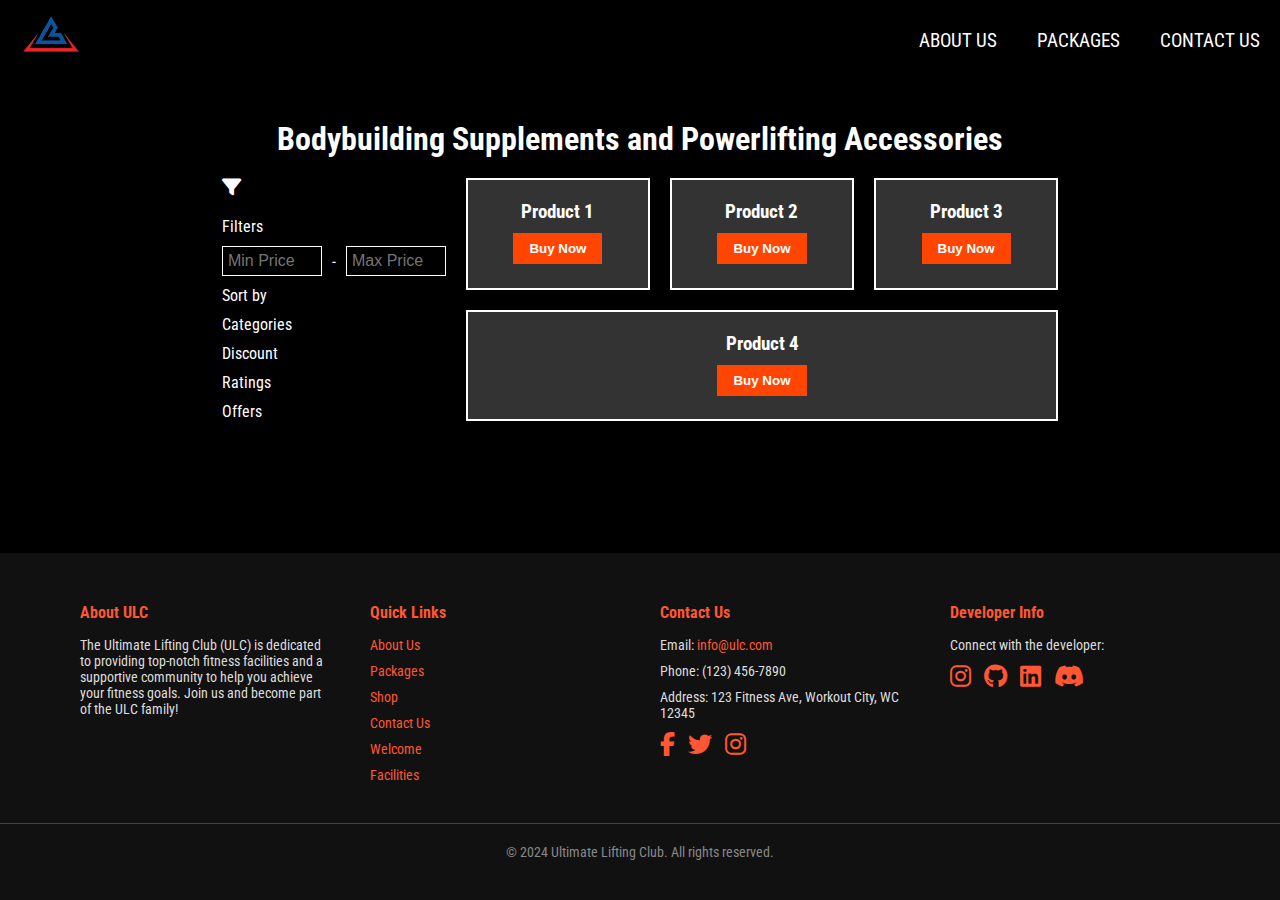
<file: main_files/shop.html>
<!DOCTYPE html>
<html lang="en">
<head>
    <meta charset="UTF-8">
    <meta name="viewport" content="width=device-width, initial-scale=1.0">
    <title>SHOP - Ultimate Lifting Club</title>
    <link rel="stylesheet" href="css-files/shop.css">
    <link rel="icon" type="image/x-icon" href="/images/logog.png">
    <link rel="icon" type="image/x-icon" href="/images/logog.png">

    <link rel="stylesheet" href="https://cdnjs.cloudflare.com/ajax/libs/font-awesome/6.5.2/css/all.min.css"> <!-- Importing icons -->
    <link href="https://fonts.googleapis.com/css2?family=Roboto+Condensed:wght@400;700&display=swap" rel="stylesheet"> <!-- Importing Google Fonts -->
</head>
<body>
    <header class="header">
        <div class="logo">
            <a href="index.html"><img src="/images/logog.png" alt="ULC Logo"></a>
        </div>
        <nav class="navigation-bar">
            <a href="aboutus.html">ABOUT US</a>
            <a href="packages.html">PACKAGES</a>
            <a href="contactus.html">CONTACT US</a>
        </nav>
    </header>

    <main>
        <section class="top">
            <div class="top-1">
                <h1>Bodybuilding Supplements and Powerlifting Accessories</h1>
            </div>
            <div class="section">
                <div class="top-2">
                    <div class="content">
                        <div class="filter-side">
                            <i class="fas fa-filter"></i> Filters
                            <div class="price-box">
                                <input type="text" name="min-price" id="min-price" placeholder="Min Price">
                                <span>-</span>
                                <input type="text" name="max-price" id="max-price" placeholder="Max Price">
                            </div>
                            <p>Sort by</p>
                            <p>Categories</p>
                            <p>Discount</p>
                            <p>Ratings</p>
                            <p>Offers</p>
                        </div>
                        <div class="products">
                            <div class="product">
                                <span class="product-name">Product 1</span>
                                <button class="btn-buy">Buy Now</button>
                            </div>
                            <div class="product">
                                <span class="product-name">Product 2</span>
                                <button class="btn-buy">Buy Now</button>
                            </div>
                            <div class="product">
                                <span class="product-name">Product 3</span>
                                <button class="btn-buy">Buy Now</button>
                            </div>
                            <div class="product">
                                <span class="product-name">Product 4</span>
                                <button class="btn-buy">Buy Now</button>
                            </div>
                        </div>
                    </div>
                </div>
            </div>
        </section>
    </main>
    
    <footer class="footer">
        <div class="footer-container">
            <div class="footer-section about">
                <h3>About ULC</h3>
                <p>The Ultimate Lifting Club (ULC) is dedicated to providing top-notch fitness facilities and a supportive community to help you achieve your fitness goals. Join us and become part of the ULC family!</p>
            </div>
            <div class="footer-section links">
                <h3>Quick Links</h3>
                <ul>
                    <li><a href="aboutus.html">About Us</a></li>
                    <li><a href="packages.html">Packages</a></li>
                    <li><a href="shop.html">Shop</a></li>
                    <li><a href="contactus.html">Contact Us</a></li>
                    <li><a href="#welcome">Welcome</a></li>
                    <li><a href="#facilities">Facilities</a></li>
                </ul>
            </div>
            <div class="footer-section contact">
                <h3>Contact Us</h3>
                <p>Email: <a href="mailto:info@ulc.com">info@ulc.com</a></p>
                <p>Phone: (123) 456-7890</p>
                <p>Address: 123 Fitness Ave, Workout City, WC 12345</p>
                <div class="socials">
                    <a href="https://www.facebook.com/ultimateliftingclub/" target="_blank"><i class="fab fa-facebook-f"></i></a>
                    <a href="#"><i class="fab fa-twitter"></i></a>
                    <a href="https://www.instagram.com/ultimate_lifting_club/" target="_blank"><i class="fab fa-instagram"></i></a>
                </div>
            </div>
            <div class="footer-section developer">
                <h3>Developer Info</h3>
                <p>Connect with the developer:</p>
                <div class="socials">
                    <a href="https://instagram.com/dipsan100" target="_blank"><i class="fab fa-instagram"></i></a>
                    <a href="https://github.com/DipsanPro" target="_blank"><i class="fab fa-github"></i></a>
                    <a href="https://www.linkedin.com/feed/" target="_blank"><i class="fab fa-linkedin"></i></a>
                    <a href="https://discord.com/" target="_blank"><i class="fab fa-discord"></i></a>
                </div>
            </div>
        </div>
        <div class="footer-bottom">
            <p>&copy; 2024 Ultimate Lifting Club. All rights reserved.</p>
        </div>
    </footer>
    
    <script src="shop.js" defer></script> <!-- Adding JavaScript for functionality -->
    <script>
        document.addEventListener('DOMContentLoaded', function() {
            const buyButtons = document.querySelectorAll('.btn-buy');

            buyButtons.forEach(button => {
                button.addEventListener('click', function() {
                    alert("This product is currently not available."); // Replace with your desired functionality
                });
            });
        });
    </script>
</body>
</html>
</file>
<file: main_files/css-files/main.css>
@import url('https://fonts.googleapis.com/css2?family=Roboto+Condensed:ital,wght@0,100..900;1,100..900&display=swap');
@import url('https://fonts.googleapis.com/css2?family=Oswald:wght@200..700&display=swap');

* {
    box-sizing: border-box;
    margin: 0;
    padding: 0;
}

body {
    font-family: "Roboto Condensed", sans-serif;
    background-color: black;
    color: white;
    font-weight: bold;
    line-height: 1.6;
}

a {
    text-decoration: none;
    color: white;
}

.header {
    font-family: "Oswald", sans-serif;
    display: flex;
    justify-content: space-between;
    align-items: center;
    padding: 20px;
    height: 12vh;
    width: 100%;
    position: fixed;
    top: 0;
    z-index: 1000;
    background-color: black;
}

a {
    text-decoration: none;
    color: white;
    position: relative;
}

.header {
    display: flex;
    justify-content: space-between;
    align-items: center;
    padding: 20px;
    height: 12vh;
    width: 100%;
    position: fixed;
    top: 0;
    z-index: 1000;
    background-color: black;
}

.navigation-bar {
    display: flex;
    gap: 40px;
    font-size: 1.5rem;
    font-weight: bold;
}

.navigation-bar a {
    position: relative;
}

.navigation-bar a::after {
    content: '';
    position: absolute;
    bottom: -5px;
    left: 0;
    width: 0%;
    height: 2px;
    background-color: orangered;
    transition: width 0.3s ease;
}

.navigation-bar a:hover::after {
    width: 100%;
}

.logo img {
    max-height: 60px;
}

.main-section {
    position: relative;
    height: 100vh;
    display: flex;
    justify-content: center;
    align-items: center;
    text-align: center;
    font-size: 4rem;
}

.background {
    position: absolute;
    top: 0;
    left: 0;
    width: 100%;
    height: 100%;
    background-image: url(/images/image.webp);
    background-size: cover;
    background-position: center;
    z-index: -1;
}

.Welcome {
    width: 100vw;
    height: 100vh;
    text-align: center;
    padding: 2rem;
    background-color: #333; /* Dark background color */
}

.Welcome h1 {
    font-size: 5rem;
}

.Welcome p {
    font-size: 2rem;
    margin-top: 5%;
    margin-bottom: 5%;
}

.feature {
    width: 100vw;
    height: auto;
    padding: 2rem;
    background-color: #444; /* Dark background color */
}

.feature h2, .feature h3 {
    text-align: center;
    font-size: 4rem;
    color: white;
    margin-top: 30px;
}

.feature p {
    text-align: center;
    font-size: 2rem;
    color: white;
    margin-top: 15px;
}

.btn {
    text-align: center;
    margin-top: 20px;
    display: flex;
    justify-content: space-around;
}

button {
    font-size: 1rem;
    font-weight: bold;
    padding: 12px 24px;
    background-color: orangered;
    border: none;
    cursor: pointer;
    transition: background-color 0.3s ease, transform 0.3s ease;
}

button:hover {
    background-color: #FF6347; /* Darker shade of orangered */
    transform: scale(1.05); /* Scale up slightly on hover */
}

.facilities {
    width: 100%;
    padding: 4rem 2rem;
    text-align: center;
    background-color: #555; /* Dark background color */
    color: white;
}

.facilities h2 {
    font-size: 4rem;
    margin-top: 30px;
}

.facilities p {
    font-size: 2rem;
    margin-top: 15px;
}

.slider-container {
    padding: 2rem;
}

.slider {
    position: relative;
    max-width: 48rem;
    margin: 0 auto;
}

.slide-images {
    display: flex;
    aspect-ratio: 16/9;
    overflow-x: auto;
    scroll-snap-type: x mandatory;
    scroll-behavior: smooth;
    box-shadow: 0 1.5rem 3rem rgba(0, 0, 0, 0.25);
    border-radius: 0.5rem;
}

.slide-images img {
    flex: 0 0 auto;
    scroll-snap-align: start;
    object-fit: cover;
    width: 100%;
    height: auto;
    margin-right: 1rem;
}

#offer {
    width: 100%;
    padding: 4rem 2rem;
    text-align: center;
    background-color: #666; /* Dark background color */
    color: white;
}

#offer h1 {
    font-size: 3.5rem;
    margin-bottom: 2rem;
    color: orangered;
}

#offer p {
    font-size: 2rem;
    line-height: 1.6;
    margin-bottom: 1.5rem;
}

#offer span {
    font-weight: bold;
    color: orangered;
}

#offer button {
    margin-top: 2rem;
    padding: 1rem 2rem;
    font-size: 1.2rem;
    font-weight: bold;
    background-color: orangered;
    color: white;
    border: none;
    cursor: pointer;
    transition: background-color 0.3s ease, transform 0.3s ease;
}

#offer button:hover {
    background-color: #FF6347; /* Darker shade of orangered */
    transform: scale(1.05); /* Scale up slightly on hover */
}
.footer {
    background-color: #111;
    color: #ddd;
    padding: 40px 0;
    font-size: 14px;
}

.footer-container {
    display: flex;
    justify-content: space-between;
    max-width: 1200px;
    margin: 0 auto;
    padding: 0 20px;
    flex-wrap: wrap;
}

.footer-section {
    flex: 1;
    margin: 10px 20px;
    min-width: 220px;
}

.footer-section h3 {
    margin-bottom: 15px;
    color: #ff5733; /* Orange-red color for headings */
}

.footer-section p {
    margin-bottom: 10px;
}

.footer-section a {
    color: #ff5733; /* Orange-red color for links */
    text-decoration: none;
}

.footer-section a:hover {
    text-decoration: underline;
}

.footer-section ul {
    padding: 0;
    list-style: none;
}

.footer-section ul li {
    margin-bottom: 10px;
}

.footer-section .socials a {
    display: inline-block;
    margin-right: 10px;
    color: #ff5733; /* Orange-red color for icons */
    font-size: 24px;
}

.footer-section .socials a:hover {
    color: #fff; /* Change color on hover */
}

.footer-bottom {
    text-align: center;
    margin-top: 20px;
    padding-top: 20px;
    border-top: 1px solid #444;
}

.footer-bottom p {
    margin: 0;
    color: #888;
}
</file>
<file: main_files/css-files/aboutus.css>
@import url('https://fonts.googleapis.com/css2?family=Roboto+Condensed:ital,wght@0,100..900;1,100..900&display=swap');
@import url('https://fonts.googleapis.com/css2?family=Oswald:wght@200..700&display=swap');
* {
    box-sizing: border-box;
    margin: 0;
    padding: 0;
}

body {
    font-family: "Roboto Condensed", sans-serif;
    background-color: black;
    color: white;
    font-weight: bold;
    line-height: 1.6;
}

a {
    text-decoration: none;
    color: white;
    position: relative;
}

.header {
    display: flex;
    justify-content: space-between;
    align-items: center;
    padding: 20px;
    height: 12vh;
    width: 100%;
    position: fixed;
    top: 0;
    z-index: 1000;
    background-color: black;
}

.navigation-bar {
    display: flex;
    gap: 40px;
    font-size: 1.5rem;
    font-weight: bold;
}

.navigation-bar a {
    position: relative;
}

.navigation-bar a::after {
    content: '';
    position: absolute;
    bottom: -5px;
    left: 0;
    width: 0%;
    height: 2px;
    background-color: orangered;
    transition: width 0.3s ease;
}

.navigation-bar a:hover::after {
    width: 100%;
}

.logo img {
    max-height: 60px;
}

.about-section {
    padding: 80px 20px;
    text-align: center;
    background-image: url(/images/about-us-img/bg.jpg);
    background-size: cover;
    background-position: center;
    height: 100vh;
}

.about-content {
    max-width: 800px;
    margin: 0 auto;
}

.about-content h2 {
    font-size: 3rem;
    color: white;
    margin-bottom: 20px;
}

.about-content p {
    font-size: 1.5rem;
    margin-bottom: 20px;
    color: white;
}

.coach {
    padding: 40px 20px;
    text-align: center;
    background-color: rgba(0, 0, 0, 0.8); /* Semi-transparent black background */
    color: white;
    height: auto;
}

.coach h1 {
    font-size: 4rem;
    margin-bottom: 20px;
    color: white;
}

.coach .coach-grid {
    display: flex;
    flex-wrap: wrap;
    justify-content: space-around;
}

.coach .coach-item {
    width: 45%; /* Adjust width as needed */
    margin-bottom: 40px;
    display: flex;
    align-items: center;
    text-align: left; /* Text aligned left */
    border: 4px solid #eb4224; /* Border color */
    border-radius: 10px; /* Rounded corners */
    padding: 20px; /* Padding inside the border */
}

.coach .coach-item .coach-info {
    width: 50%; /* Adjust text width */
    padding: 20px;
}

.coach .coach-item .coach-info h2 {
    margin-top: 10px;
    color: white;
}

.coach .coach-item .coach-info p {
    color: white;
    font-size: 1rem;
    line-height: 1.6;
}

.coach .coach-item .coach-image {
    width: 50%; /* Adjust image width */
    text-align: center;
}

.coach .coach-item img {
    width: 90%;
    border-radius: 10px;
    transition: transform 0.3s ease;
}

.coach .coach-item:hover img {
    transform: scale(1.1);
}
.footer {
    background-color: #111;
    color: #ddd;
    padding: 40px 0;
    font-size: 14px;
}

.footer-container {
    display: flex;
    justify-content: space-between;
    max-width: 1200px;
    margin: 0 auto;
    padding: 0 20px;
    flex-wrap: wrap;
}

.footer-section {
    flex: 1;
    margin: 10px 20px;
    min-width: 220px;
}

.footer-section h3 {
    margin-bottom: 15px;
    color: #ff5733; /* Orange-red color for headings */
}

.footer-section p {
    margin-bottom: 10px;
}

.footer-section a {
    color: #ff5733; /* Orange-red color for links */
    text-decoration: none;
}

.footer-section a:hover {
    text-decoration: underline;
}

.footer-section ul {
    padding: 0;
    list-style: none;
}

.footer-section ul li {
    margin-bottom: 10px;
}

.footer-section .socials a {
    display: inline-block;
    margin-right: 10px;
    color: #ff5733; /* Orange-red color for icons */
    font-size: 24px;
}

.footer-section .socials a:hover {
    color: #fff; /* Change color on hover */
}

.footer-bottom {
    text-align: center;
    margin-top: 20px;
    padding-top: 20px;
    border-top: 1px solid #444;
}

.footer-bottom p {
    margin: 0;
    color: #888;
}
</file>
<file: main_files/css-files/contactus.css>
@import url('https://fonts.googleapis.com/css2?family=Roboto+Condensed:ital,wght@0,100..900;1,100..900&display=swap');
@import url('https://fonts.googleapis.com/css2?family=Oswald:wght@200..700&display=swap');

* {
    box-sizing: border-box;
    margin: 0;
    padding: 0;
}

body {
    font-family: "Roboto Condensed", sans-serif;
    background-color: black;
    color: white;
}

a {
    text-decoration: none;
    color: white;
    position: relative;
}

.header {
    display: flex;
    justify-content: space-between;
    align-items: center;
    padding: 20px;
    height: 12vh;
    width: 100%;
    position: fixed;
    top: 0;
    z-index: 1000;
    background-color: black;
}

.navigation-bar {
    display: flex;
    gap: 40px;
    font-size: 1.5rem;
    font-weight: bold;
}

.navigation-bar a {
    position: relative;
}

.navigation-bar a::after {
    content: '';
    position: absolute;
    bottom: -5px;
    left: 0;
    width: 0%;
    height: 2px;
    background-color: orangered;
    transition: width 0.3s ease;
}

.navigation-bar a:hover::after {
    width: 100%;
}

.logo img {
    max-height: 60px;
}

.contact-form{
    margin-top: 12vh; 
    text-align: center;
    font-size: 2rem;
    font-weight: bold;
    height: 150vh;
    width: 100vw ;
}
.contact-form h1{
    font-size: 4rem;
}

.contact-form form>button{
    width: 10%;
    height: 4%;
    font-size: 1.5rem;
    margin-top: 30px;
    height: 10%;
    font-weight: bold;
    background-color: orangered;

}

.line{
    width: 30%;
height: 3px;
    margin-left: 35%;
    margin-top: 2%;
    margin-bottom: 3%;
}
input{
    height: 1.5rem;
   
    margin-right: 5%;
    margin-bottom: 2%;
    font-size: 1rem;
    
}
select{
    width: 15rem;
    height: 3;
    font-size: 1.5rem;
    text-align: center;
    background-color: orangered;
    color: white;
    font-weight: bold;
}   

.map{
    margin-top: 20px;
}



.contact-real-owners {
    font-size: 3rem;
    text-align: center;
    height: 100vh;
}
.line1{
    width: 80%;
    height: 3px;
        margin-left: 10%;

        margin-top: 2%;
        margin-bottom: 3%;
}
.contact-real-owners a{
    margin-right: 5%;

}
.ph-no{
    font-size: 2rem;
    font-weight: bold;
    text-align: left  ;
    margin-left: 10%;
    
}
.number{
    margin-top: 5%;
}
.contact-dev{
    font-size: 3rem;
    text-align: center;
    height: 100vh; 
}
.line2{
    width: 50%;
    height: 3px;
        margin-left: 25%;

        margin-top: 2%;
        margin-bottom: 3%;
}
.contact-dev a{
    margin-right: 5%;

}
.contact-dev p{
    font-size: 1.5rem;
    margin: 5%;
}
.footer {
    background-color: #111;
    color: #ddd;
    padding: 40px 0;
    font-size: 14px;
}

.footer-container {
    display: flex;
    justify-content: space-between;
    max-width: 1200px;
    margin: 0 auto;
    padding: 0 20px;
    flex-wrap: wrap;
}

.footer-section {
    flex: 1;
    margin: 10px 20px;
    min-width: 220px;
}

.footer-section h3 {
    margin-bottom: 15px;
    color: #ff5733; /* Orange-red color for headings */
}

.footer-section p {
    margin-bottom: 10px;
}

.footer-section a {
    color: #ff5733; /* Orange-red color for links */
    text-decoration: none;
}

.footer-section a:hover {
    text-decoration: underline;
}

.footer-section ul {
    padding: 0;
    list-style: none;
}

.footer-section ul li {
    margin-bottom: 10px;
}

.footer-section .socials a {
    display: inline-block;
    margin-right: 10px;
    color: #ff5733; /* Orange-red color for icons */
    font-size: 24px;
}

.footer-section .socials a:hover {
    color: #fff; /* Change color on hover */
}

.footer-bottom {
    text-align: center;
    margin-top: 20px;
    padding-top: 20px;
    border-top: 1px solid #444;
}

.footer-bottom p {
    margin: 0;
    color: #888;
}
</file>
<file: main_files/main.css>
@import url('https://fonts.googleapis.com/css2?family=Roboto+Condensed:ital,wght@0,100..900;1,100..900&display=swap');
@import url('https://fonts.googleapis.com/css2?family=Oswald:wght@200..700&display=swap');

* {
    box-sizing: border-box;
    margin: 0;
    padding: 0;
}

body {
    font-family: "Roboto Condensed", sans-serif;
    background-color: black;
    color: white;
}

a {
    text-decoration: none;
    color: white;
}

.header {
    font-family: "Oswald", sans-serif;
    display: flex;
    justify-content: space-between;
    align-items: center;
    padding: 20px;
    height: 12vh;
    width: 100%;
    position: fixed;
    top: 0;
    z-index: 1000;
    background-color: black;
}

.navigation-bar {
    display: flex;
    gap: 40px;
    font-size: 1.5rem;
    font-weight: bold;
}

.logo img {
    max-height: 60px;
}

.main-section {
    position: relative;
    height: 100vh;
    display: flex;
    justify-content: center;
    align-items: center;
    text-align: center;
}

.background {
    position: absolute;
    top: 0;
    left: 0;
    width: 100%;
    height: 100%;
    background-image: url(/images/image.webp);
    background-size: cover;
    background-position: center;
    z-index: -1;
    
}
.Welcome{
    width: 100vw;
    height: 100vh;
    text-align: center;
}
.Welcome h1{
    font-size: 5rem;
}
.Welcome p{
    font-size: 2rem  ;
    margin-top: 5%;
    margin-bottom: 5%;
}
.main-section h1 {
    font-size: 5rem;
    z-index: 1;
    color: white;
}


.feature {
    width: 100vw;
    height: auto;
}
.feature h1, h2, h3{
    text-align: center;
    font-size: 4rem;
    color: white;
    margin-top: 30px;
}
.feature p{
    text-align: center;
    font-size: 2rem;
    color: white;
    margin-top: 15px;
}
.btn{
    text-align: center;
}
button{
    text-align: center;
    margin-top: 20px;
    font-size: 1rem;
    font-weight: bold;
    padding: 12px 24px;
    background-color: orangered;
    border: none;
}

.facilities{
    text-transform: capitalize;
}
.facilities a{
    color: orangered;
    border: 2px solid red;
    padding: 5px;
    font-size: 1rem;
}
.slider-container{
    padding: 2rem;
}
.slider{
    position: relative;
    max-width: 48rem;
    margin: 0 auto;
}
.slide-images{
    display: flex;
    aspect-ratio: 16/9;
    overflow-x: auto;
    scroll-snap-type: x mandatory;
    scroll-behavior: smooth;
    box-shadow: 0 1.5rem 3rem --0.75rem hsla(0, 0%, 0%, 0.25);
    border-radius: 0.5rem;

}
.slider-images img{
    flex: 1 0 100%;
    scroll-snap-align: start;
    object-fit: cover;
}
#offer{
    
    width: 100vw;
    height: 100vh;
}
#offer h1{
    text-align: center;
    font-size: 5rem;
    text-transform: capitalize;
    color: orangered;
}
#offer p{
    font-size: 2rem;
    text-transform: capitalize;
    text-align:left;
    margin-top: 40px;
}
#offer span{
    color: orangered;
}
</file>
<file: main_files/css-files/packages.css>
@import url('https://fonts.googleapis.com/css2?family=Roboto+Condensed:ital,wght@0,100..900;1,100..900&display=swap');
@import url('https://fonts.googleapis.com/css2?family=Oswald:wght@200..700&display=swap');
* {
    box-sizing: border-box;
    margin: 0;
    padding: 0;
}

body {
    font-family: "Roboto Condensed", sans-serif;
    background-color: rgb(12, 10, 10);
    color: white;
    font-weight: bold;
    line-height: 1.6;
}

a {
    text-decoration: none;
    color: white;
    position: relative;
}

.header {
    display: flex;
    justify-content: space-between;
    align-items: center;
    padding: 20px;
    height: 12vh;
    width: 100%;
    position: fixed;
    top: 0;
    z-index: 1000;
    background-color: black;
}

.navigation-bar {
    display: flex;
    gap: 40px;
    font-size: 1.5rem;
    font-weight: bold;
}

.navigation-bar a {
    position: relative;
}

.navigation-bar a::after {
    content: '';
    position: absolute;
    bottom: -5px;
    left: 0;
    width: 0%;
    height: 2px;
    background-color: orangered;
    transition: width 0.3s ease;
}

.navigation-bar a:hover::after {
    width: 100%;
}

.logo img {
    max-height: 60px;
}

.packages {
    margin-top: 12vh;
    padding: 20px;
}

.welcome {
    text-align: center;
    width: 100vw;
    height: 100vh;
    margin-top: 30px;
}
.welcome p{
    font-size: 1.5rem;
}

.welcome h1,
.welcome h2 {
    font-size: 4rem;
    margin-top: 5%;
    color: rgb(139, 160, 160);
}

.welcome button {
    text-align: center;
    margin-top: 5%;
    font-size: 1.5rem;
    font-weight: bold;
    padding: 12px 30px;
    background-color: orangered;
    border: none;
    width: 200px;
}

.btn {
    display: flex;
    justify-content: space-around;
    margin-top: 20px;
}

.btn button {
    padding: 10px 20px;
    background-color: transparent;
    border: 2px solid white;
    color: white;
    font-size: 1.5rem;
    cursor: pointer;
    transition: all 0.3s ease;
}

.btn button:hover {
    background-color: orangered;
    border-color: orangered;
}

.plans {
    display: flex;
    flex-wrap: wrap;
    justify-content: space-around;
    margin-top: 30px;
}

.basic,
.premium,
.vip,
.special,
.trial {
    width: 45%;
    padding: 20px;
    background-color: rgba(0, 0, 0, 0.5);
    margin-bottom: 30px;
    border-radius: 10px;
}

.basic h1,
.premium h1,
.vip h1,
.special h1,
.trial h1 {
    font-size: 3rem;
    margin-top: 20px;
    color: white;
}

.basic p,
.premium p,
.vip p,
.special p,
.trial p {
    font-size: 1.6rem;
    color: white;
    margin-top: 10px;
    line-height: 1.6;
}

.basic span,
.premium span,
.vip span,
.special span,
.trial span {
    color: orangered;
    font-size: 1.8rem;
    font-weight: bold;
}

.special h2,
.special h3,
.special h4,
.special h5,
.special h6 {
    color: antiquewhite;
    font-size: 1.8rem;
    margin-top: 15px;
}

.special p {
    margin-top: 5px;
}
.trial button {
    text-align: center;
    margin-top: 20px;
    font-size: 1rem;
    font-weight: bold;
    padding: 10px 20px;
    background-color: orangered;
    border: none;
    cursor: pointer;
    transition: background-color 0.3s ease;
}

.trial button a {
    color: white;
    text-decoration: none;
}

.trial button:hover {
    background-color: rgb(255, 69, 0); /* Adjusted shade of orange for hover */
}
.footer {
    background-color: #111;
    color: #ddd;
    padding: 40px 0;
    font-size: 14px;
}

.footer-container {
    display: flex;
    justify-content: space-between;
    max-width: 1200px;
    margin: 0 auto;
    padding: 0 20px;
    flex-wrap: wrap;
}

.footer-section {
    flex: 1;
    margin: 10px 20px;
    min-width: 220px;
}

.footer-section h3 {
    margin-bottom: 15px;
    color: #ff5733; /* Orange-red color for headings */
}

.footer-section p {
    margin-bottom: 10px;
}

.footer-section a {
    color: #ff5733; /* Orange-red color for links */
    text-decoration: none;
}

.footer-section a:hover {
    text-decoration: underline;
}

.footer-section ul {
    padding: 0;
    list-style: none;
}

.footer-section ul li {
    margin-bottom: 10px;
}

.footer-section .socials a {
    display: inline-block;
    margin-right: 10px;
    color: #ff5733; /* Orange-red color for icons */
    font-size: 24px;
}

.footer-section .socials a:hover {
    color: #fff; /* Change color on hover */
}

.footer-bottom {
    text-align: center;
    margin-top: 20px;
    padding-top: 20px;
    border-top: 1px solid #444;
}

.footer-bottom p {
    margin: 0;
    color: #888;
}
</file>
<file: main_files/css-files/shop.css>
@import url('https://fonts.googleapis.com/css2?family=Roboto+Condensed:ital,wght@0,100..900;1,100..900&display=swap');
@import url('https://fonts.googleapis.com/css2?family=Oswald:wght@200..700&display=swap');* {
    box-sizing: border-box;
    margin: 0;
    padding: 0;
}

body {
    font-family: 'Roboto Condensed', sans-serif;
    background-color: #000;
    color: #fff;
    display: flex;
    flex-direction: column;
    min-height: 100vh;
}

a {
    text-decoration: none;
    color: #fff;
}

header {
    display: flex;
    justify-content: space-between;
    align-items: center;
    padding: 20px;
    height: 80px; /* Adjust as needed */
    position: fixed;
    top: 0;
    left: 0;
    right: 0;
    background-color: #000;
    z-index: 1000;
    width: 100%;
}

.logo img {
    max-height: 60px; /* Adjust logo size */
}

.navigation-bar {
    display: flex;
    gap: 40px;
    font-size: 1.2rem;
}

.navigation-bar a {
    position: relative;
}

.navigation-bar a::after {
    content: '';
    position: absolute;
    bottom: -5px;
    left: 0;
    width: 0%;
    height: 2px;
    background-color: orangered;
    transition: width 0.3s ease;
}

.navigation-bar a:hover::after {
    width: 100%;
}

main {
    flex: 1;
    margin-top: 80px; /* Adjust based on header height */
    padding: 40px 20px;
}

.top-1 h1 {
    font-size: 2rem;
    margin-bottom: 20px;
    text-align: center;
}

.top-2 {
    display: flex;
    gap: 20px;
    justify-content: center;
}

.content {
    display: flex;
    gap: 20px;
    flex-wrap: wrap;
}

.filter-side {
    flex: 1;
    display: flex;
    flex-direction: column;
    gap: 10px;
}

.filter-side i {
    font-size: 1.2rem;
    margin-bottom: 10px;
}

.price-box {
    display: flex;
    gap: 10px;
    align-items: center;
}

.price-box input {
    width: 100px;
    height: 30px;
    padding: 5px;
    font-size: 1rem;
    border: 1px solid #fff;
    background-color: #000;
    color: #fff;
}

.products {
    display: flex;
    flex-wrap: wrap;
    gap: 20px;
    justify-content: center;
    flex: 3;
}

.product {
    flex: 1 1 25%; /* Adjust width and gap */
    background-color: #333;
    color: #fff;
    text-align: center;
    padding: 20px;
    border: 2px solid #fff;
}

.product .product-name {
    font-size: 1.2rem;
    font-weight: bold;
    margin-bottom: 10px;
    display: block;
}

.btn-buy {
    padding: 8px 16px;
    background-color: orangered;
    border: none;
    color: #fff;
    font-weight: bold;
    cursor: pointer;
    transition: background-color 0.3s;
}

.btn-buy:hover {
    background-color: #ff6347; /* Lighter shade of orangered */
}

.footer {
    background-color: #111;
    color: #ddd;
    padding: 40px 0;
    font-size: 14px;
    width: 100%;
}

.footer-container {
    display: flex;
    justify-content: space-between;
    max-width: 1200px;
    margin: 0 auto;
    padding: 0 20px;
    flex-wrap: wrap;
}

.footer-section {
    flex: 1;
    margin: 10px 20px;
    min-width: 220px;
}

.footer-section h3 {
    margin-bottom: 15px;
    color: #ff5733; /* Orange-red color for headings */
}

.footer-section p {
    margin-bottom: 10px;
}

.footer-section a {
    color: #ff5733; /* Orange-red color for links */
    text-decoration: none;
}

.footer-section a:hover {
    text-decoration: underline;
}

.footer-section ul {
    padding: 0;
    list-style: none;
}

.footer-section ul li {
    margin-bottom: 10px;
}

.footer-section .socials a {
    display: inline-block;
    margin-right: 10px;
    color: #ff5733; /* Orange-red color for icons */
    font-size: 24px;
}

.footer-section .socials a:hover {
    color: #fff; /* Change color on hover */
}

.footer-bottom {
    text-align: center;
    margin-top: 20px;
    padding-top: 20px;
    border-top: 1px solid #444;
}

.footer-bottom p {
    margin: 0;
    color: #888;
}

/* Responsive adjustments */
@media (max-width: 768px) {
    .navigation-bar {
        flex-direction: column;
        gap: 20px;
    }
    
    .content {
        flex-direction: column;
    }
    
    .product {
        flex: 1 1 100%;
    }
    
    .footer-container {
        flex-direction: column;
        align-items: center;
    }
    
    .footer-section {
        margin: 20px 0;
    }
}
</file>
